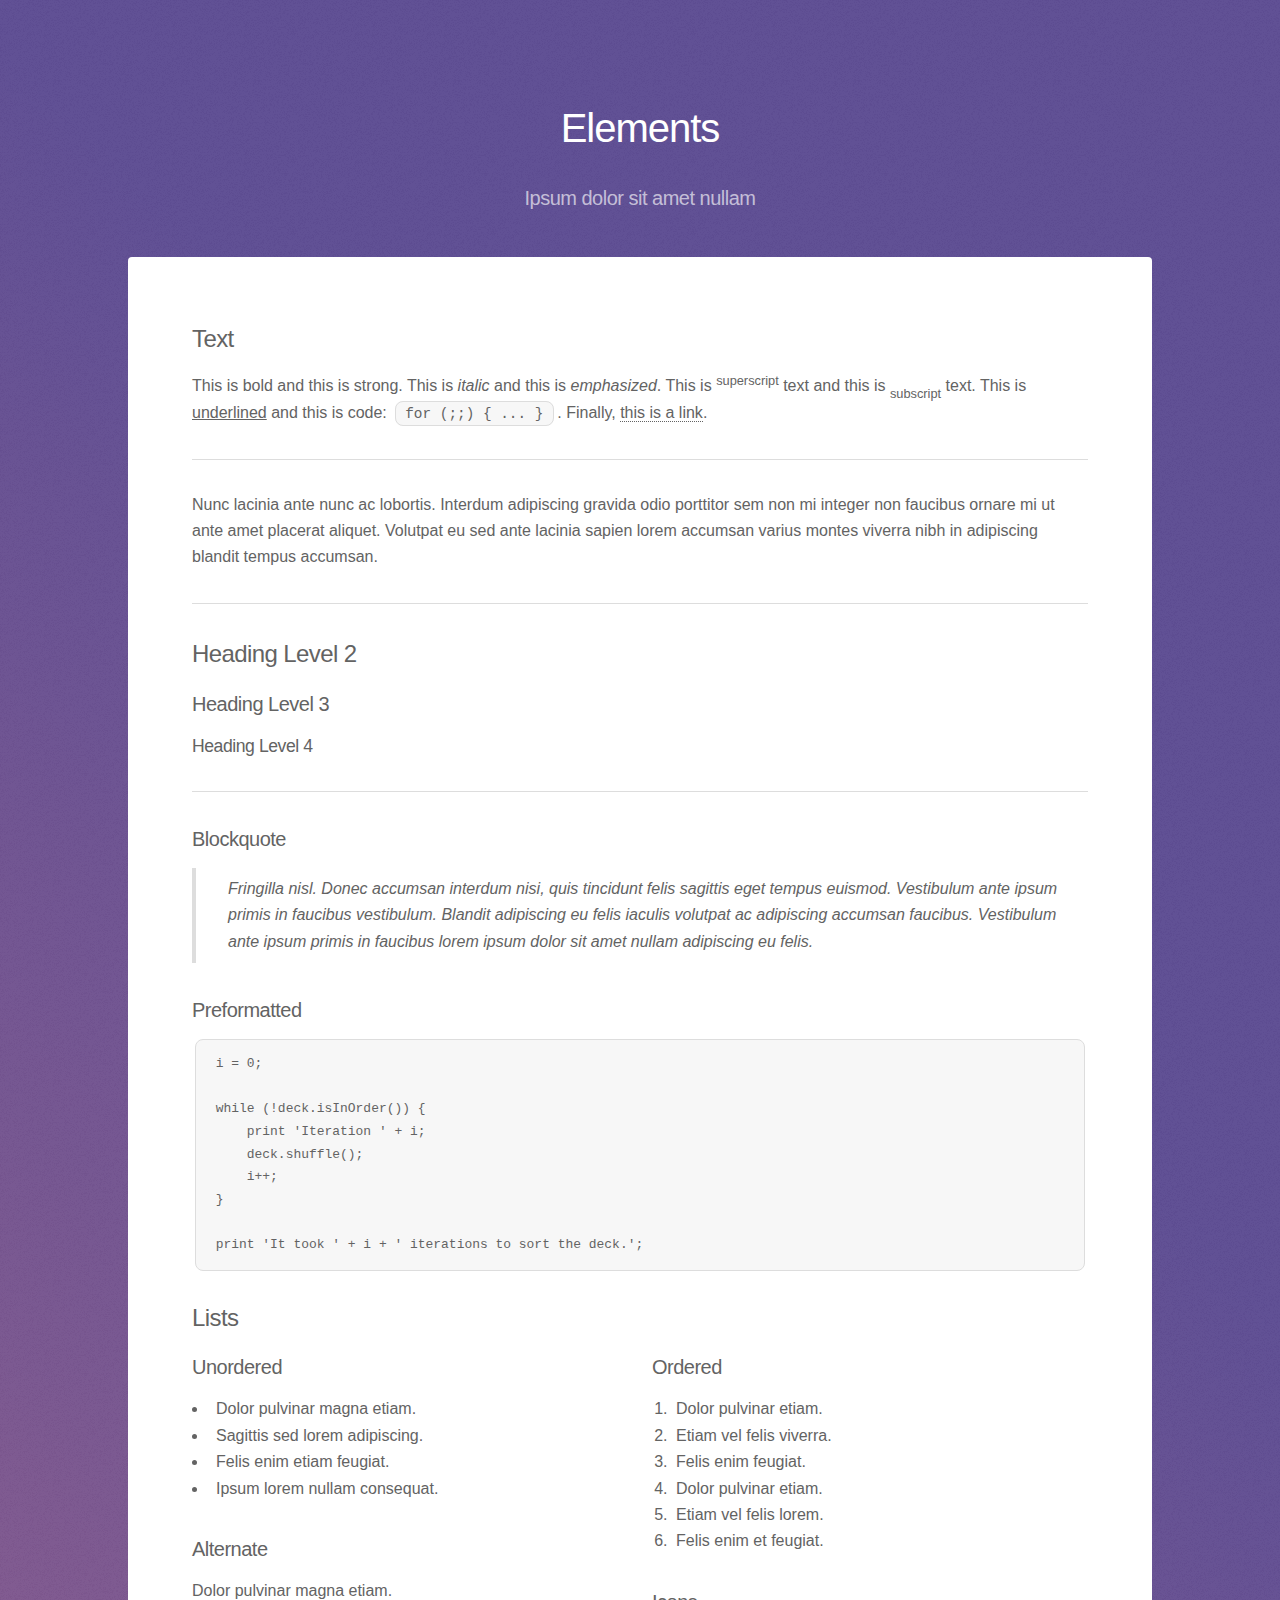
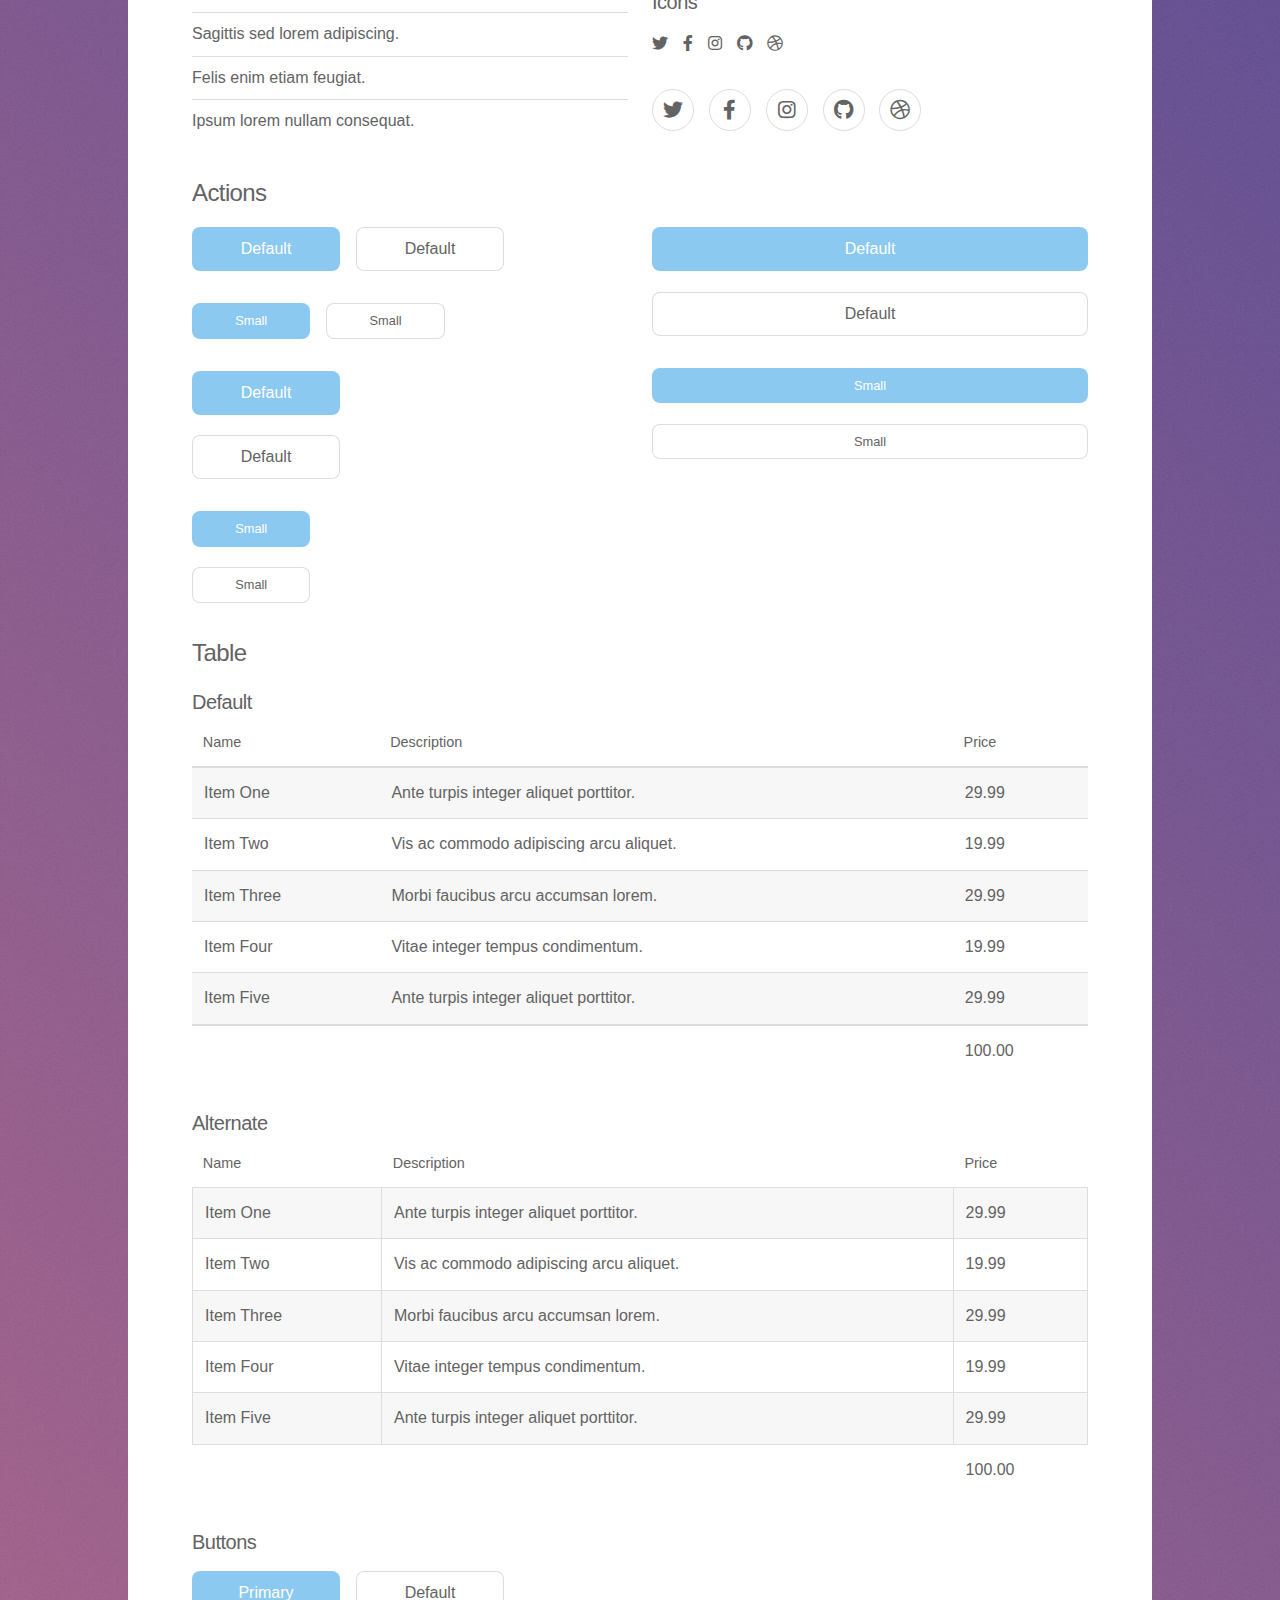
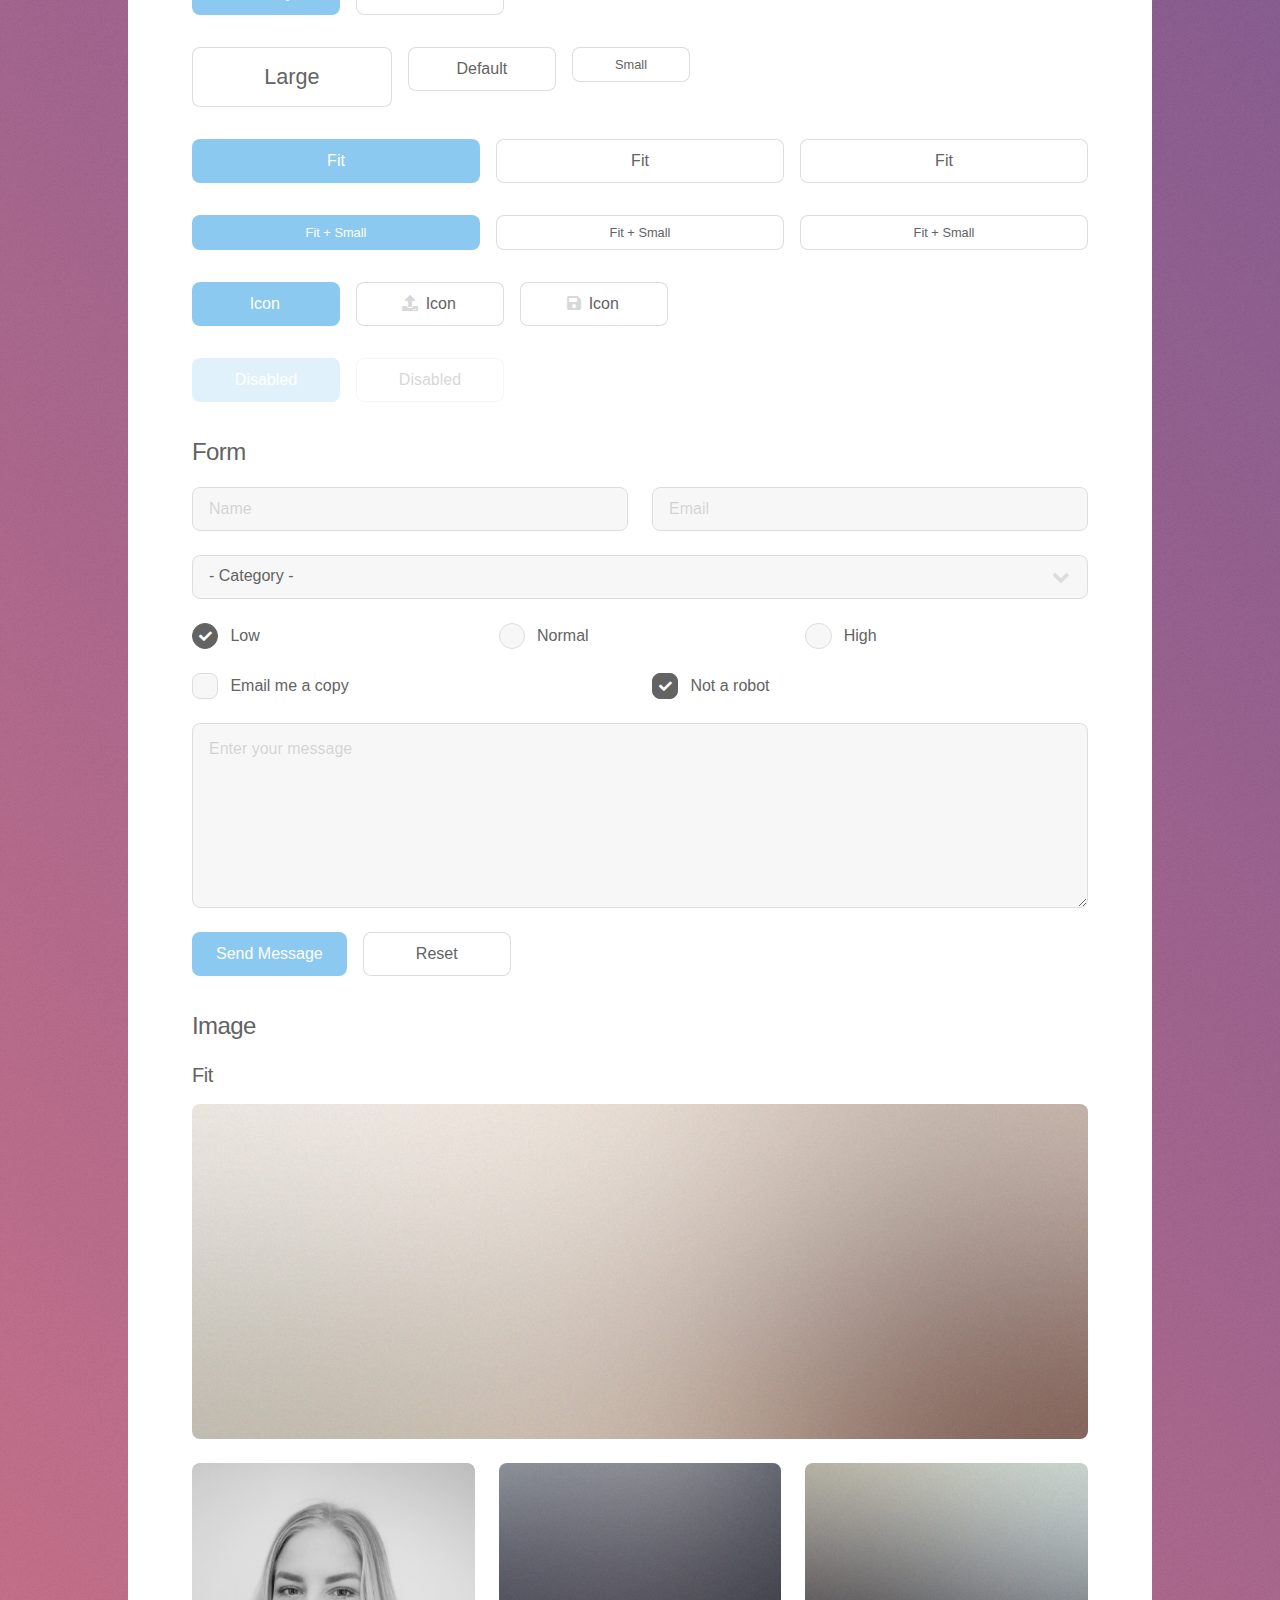
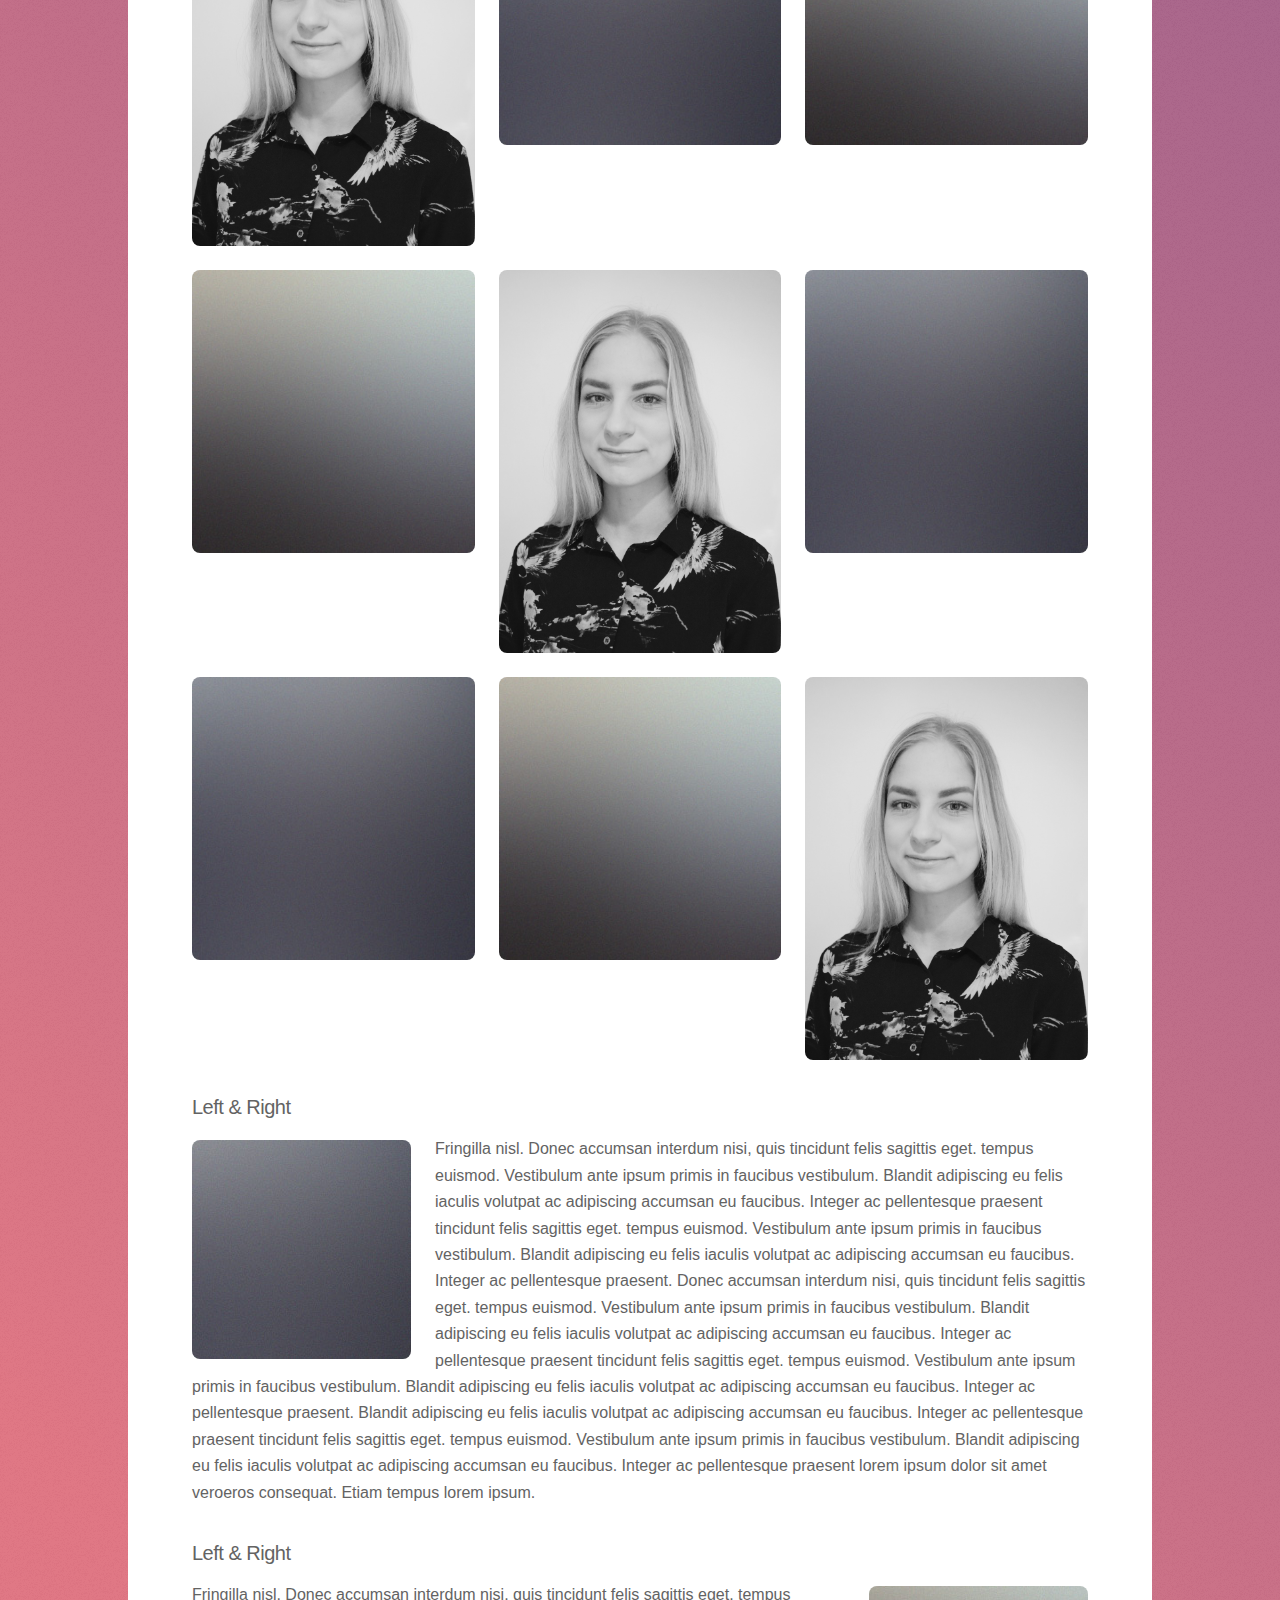
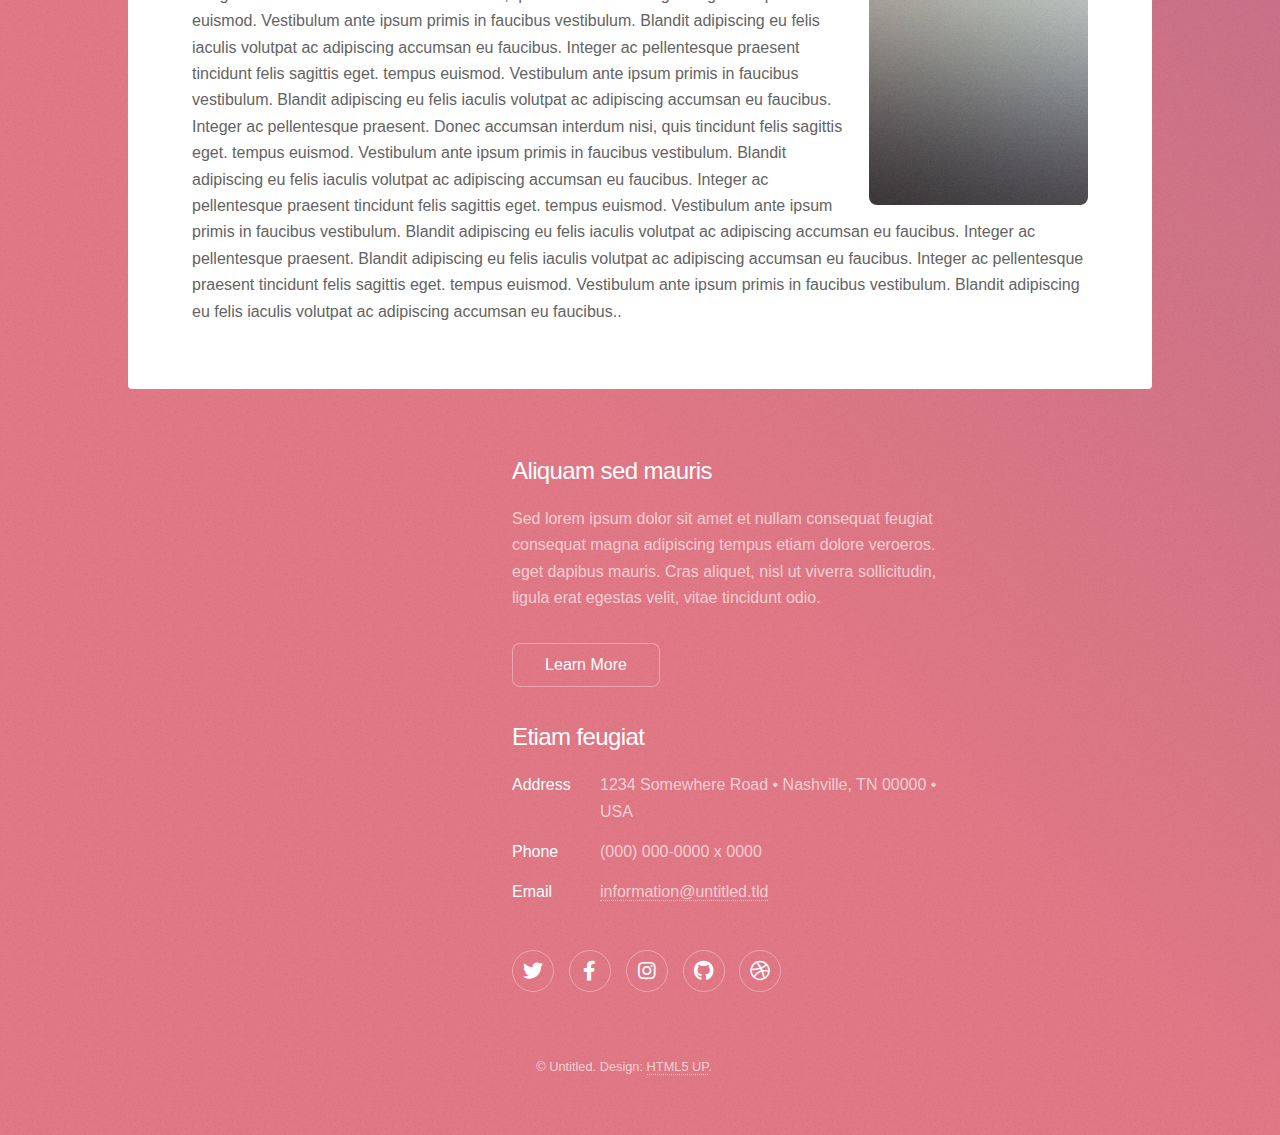
<file: elements.html>
<!DOCTYPE HTML>
<!--
	Stellar by HTML5 UP
	html5up.net | @ajlkn
	Free for personal and commercial use under the CCA 3.0 license (html5up.net/license)
-->
<html>
	<head>
		<title>Elements - Stellar by HTML5 UP</title>
		<meta charset="utf-8" />
		<meta name="viewport" content="width=device-width, initial-scale=1, user-scalable=no" />
		<link rel="stylesheet" href="assets/css/main.css" />
		<noscript><link rel="stylesheet" href="assets/css/noscript.css" /></noscript>
	</head>
	<body class="is-preload">

		<!-- Wrapper -->
			<div id="wrapper">

				<!-- Header -->
					<header id="header">
						<h1>Elements</h1>
						<p>Ipsum dolor sit amet nullam</p>
					</header>

				<!-- Main -->
					<div id="main">

						<!-- Content -->
							<section id="content" class="main">

								<!-- Text -->
									<section>
										<h2>Text</h2>
										<p>This is <b>bold</b> and this is <strong>strong</strong>. This is <i>italic</i> and this is <em>emphasized</em>.
										This is <sup>superscript</sup> text and this is <sub>subscript</sub> text.
										This is <u>underlined</u> and this is code: <code>for (;;) { ... }</code>. Finally, <a href="#">this is a link</a>.</p>
										<hr />
										<p>Nunc lacinia ante nunc ac lobortis. Interdum adipiscing gravida odio porttitor sem non mi integer non faucibus ornare mi ut ante amet placerat aliquet. Volutpat eu sed ante lacinia sapien lorem accumsan varius montes viverra nibh in adipiscing blandit tempus accumsan.</p>
										<hr />
										<h2>Heading Level 2</h2>
										<h3>Heading Level 3</h3>
										<h4>Heading Level 4</h4>
										<hr />
										<h3>Blockquote</h3>
										<blockquote>Fringilla nisl. Donec accumsan interdum nisi, quis tincidunt felis sagittis eget tempus euismod. Vestibulum ante ipsum primis in faucibus vestibulum. Blandit adipiscing eu felis iaculis volutpat ac adipiscing accumsan faucibus. Vestibulum ante ipsum primis in faucibus lorem ipsum dolor sit amet nullam adipiscing eu felis.</blockquote>
										<h3>Preformatted</h3>
										<pre><code>i = 0;

while (!deck.isInOrder()) {
    print 'Iteration ' + i;
    deck.shuffle();
    i++;
}

print 'It took ' + i + ' iterations to sort the deck.';</code></pre>
									</section>

								<!-- Lists -->
									<section>
										<h2>Lists</h2>
										<div class="row">
											<div class="col-6 col-12-medium">
												<h3>Unordered</h3>
												<ul>
													<li>Dolor pulvinar magna etiam.</li>
													<li>Sagittis sed lorem adipiscing.</li>
													<li>Felis enim etiam feugiat.</li>
													<li>Ipsum lorem nullam consequat.</li>
												</ul>
												<h3>Alternate</h3>
												<ul class="alt">
													<li>Dolor pulvinar magna etiam.</li>
													<li>Sagittis sed lorem adipiscing.</li>
													<li>Felis enim etiam feugiat.</li>
													<li>Ipsum lorem nullam consequat.</li>
												</ul>
											</div>
											<div class="col-6 col-12-medium">
												<h3>Ordered</h3>
												<ol>
													<li>Dolor pulvinar etiam.</li>
													<li>Etiam vel felis viverra.</li>
													<li>Felis enim feugiat.</li>
													<li>Dolor pulvinar etiam.</li>
													<li>Etiam vel felis lorem.</li>
													<li>Felis enim et feugiat.</li>
												</ol>
												<h3>Icons</h3>
												<ul class="icons">
													<li><a href="#" class="icon brands fa-twitter"><span class="label">Twitter</span></a></li>
													<li><a href="#" class="icon brands fa-facebook-f"><span class="label">Facebook</span></a></li>
													<li><a href="#" class="icon brands fa-instagram"><span class="label">Instagram</span></a></li>
													<li><a href="#" class="icon brands fa-github"><span class="label">GitHub</span></a></li>
													<li><a href="#" class="icon brands fa-dribbble"><span class="label">Dribbble</span></a></li>
												</ul>
												<ul class="icons">
													<li><a href="#" class="icon brands alt fa-twitter"><span class="label">Twitter</span></a></li>
													<li><a href="#" class="icon brands alt fa-facebook-f"><span class="label">Facebook</span></a></li>
													<li><a href="#" class="icon brands alt fa-instagram"><span class="label">Instagram</span></a></li>
													<li><a href="#" class="icon brands alt fa-github"><span class="label">GitHub</span></a></li>
													<li><a href="#" class="icon brands alt fa-dribbble"><span class="label">Dribbble</span></a></li>
												</ul>
											</div>
										</div>
										<h2>Actions</h2>
										<div class="row">
											<div class="col-6 col-12-medium">
												<ul class="actions">
													<li><a href="#" class="button primary">Default</a></li>
													<li><a href="#" class="button">Default</a></li>
												</ul>
												<ul class="actions small">
													<li><a href="#" class="button primary small">Small</a></li>
													<li><a href="#" class="button small">Small</a></li>
												</ul>
												<ul class="actions stacked">
													<li><a href="#" class="button primary">Default</a></li>
													<li><a href="#" class="button">Default</a></li>
												</ul>
												<ul class="actions stacked">
													<li><a href="#" class="button primary small">Small</a></li>
													<li><a href="#" class="button small">Small</a></li>
												</ul>
											</div>
											<div class="col-6 col-12-medium">
												<ul class="actions stacked">
													<li><a href="#" class="button primary fit">Default</a></li>
													<li><a href="#" class="button fit">Default</a></li>
												</ul>
												<ul class="actions stacked">
													<li><a href="#" class="button primary small fit">Small</a></li>
													<li><a href="#" class="button small fit">Small</a></li>
												</ul>
											</div>
										</div>
									</section>

								<!-- Table -->
									<section>
										<h2>Table</h2>
										<h3>Default</h3>
										<div class="table-wrapper">
											<table>
												<thead>
													<tr>
														<th>Name</th>
														<th>Description</th>
														<th>Price</th>
													</tr>
												</thead>
												<tbody>
													<tr>
														<td>Item One</td>
														<td>Ante turpis integer aliquet porttitor.</td>
														<td>29.99</td>
													</tr>
													<tr>
														<td>Item Two</td>
														<td>Vis ac commodo adipiscing arcu aliquet.</td>
														<td>19.99</td>
													</tr>
													<tr>
														<td>Item Three</td>
														<td> Morbi faucibus arcu accumsan lorem.</td>
														<td>29.99</td>
													</tr>
													<tr>
														<td>Item Four</td>
														<td>Vitae integer tempus condimentum.</td>
														<td>19.99</td>
													</tr>
													<tr>
														<td>Item Five</td>
														<td>Ante turpis integer aliquet porttitor.</td>
														<td>29.99</td>
													</tr>
												</tbody>
												<tfoot>
													<tr>
														<td colspan="2"></td>
														<td>100.00</td>
													</tr>
												</tfoot>
											</table>
										</div>

										<h3>Alternate</h3>
										<div class="table-wrapper">
											<table class="alt">
												<thead>
													<tr>
														<th>Name</th>
														<th>Description</th>
														<th>Price</th>
													</tr>
												</thead>
												<tbody>
													<tr>
														<td>Item One</td>
														<td>Ante turpis integer aliquet porttitor.</td>
														<td>29.99</td>
													</tr>
													<tr>
														<td>Item Two</td>
														<td>Vis ac commodo adipiscing arcu aliquet.</td>
														<td>19.99</td>
													</tr>
													<tr>
														<td>Item Three</td>
														<td> Morbi faucibus arcu accumsan lorem.</td>
														<td>29.99</td>
													</tr>
													<tr>
														<td>Item Four</td>
														<td>Vitae integer tempus condimentum.</td>
														<td>19.99</td>
													</tr>
													<tr>
														<td>Item Five</td>
														<td>Ante turpis integer aliquet porttitor.</td>
														<td>29.99</td>
													</tr>
												</tbody>
												<tfoot>
													<tr>
														<td colspan="2"></td>
														<td>100.00</td>
													</tr>
												</tfoot>
											</table>
										</div>
									</section>

								<!-- Buttons -->
									<section>
										<h3>Buttons</h3>
										<ul class="actions">
											<li><a href="#" class="button primary">Primary</a></li>
											<li><a href="#" class="button">Default</a></li>
										</ul>
										<ul class="actions">
											<li><a href="#" class="button large">Large</a></li>
											<li><a href="#" class="button">Default</a></li>
											<li><a href="#" class="button small">Small</a></li>
										</ul>
										<ul class="actions fit">
											<li><a href="#" class="button primary fit">Fit</a></li>
											<li><a href="#" class="button fit">Fit</a></li>
											<li><a href="#" class="button fit">Fit</a></li>
										</ul>
										<ul class="actions fit small">
											<li><a href="#" class="button primary fit small">Fit + Small</a></li>
											<li><a href="#" class="button fit small">Fit + Small</a></li>
											<li><a href="#" class="button fit small">Fit + Small</a></li>
										</ul>
										<ul class="actions">
											<li><a href="#" class="button primary icon solidfa-download">Icon</a></li>
											<li><a href="#" class="button icon solid fa-upload">Icon</a></li>
											<li><a href="#" class="button icon solid fa-save">Icon</a></li>
										</ul>
										<ul class="actions">
											<li><span class="button primary disabled">Disabled</span></li>
											<li><span class="button disabled">Disabled</span></li>
										</ul>
									</section>

								<!-- Form -->
									<section>
										<h2>Form</h2>
										<form method="post" action="#">
											<div class="row gtr-uniform">
												<div class="col-6 col-12-xsmall">
													<input type="text" name="demo-name" id="demo-name" value="" placeholder="Name" />
												</div>
												<div class="col-6 col-12-xsmall">
													<input type="email" name="demo-email" id="demo-email" value="" placeholder="Email" />
												</div>
												<div class="col-12">
													<select name="demo-category" id="demo-category">
														<option value="">- Category -</option>
														<option value="1">Manufacturing</option>
														<option value="1">Shipping</option>
														<option value="1">Administration</option>
														<option value="1">Human Resources</option>
													</select>
												</div>
												<div class="col-4 col-12-small">
													<input type="radio" id="demo-priority-low" name="demo-priority" checked>
													<label for="demo-priority-low">Low</label>
												</div>
												<div class="col-4 col-12-small">
													<input type="radio" id="demo-priority-normal" name="demo-priority">
													<label for="demo-priority-normal">Normal</label>
												</div>
												<div class="col-4 col-12-small">
													<input type="radio" id="demo-priority-high" name="demo-priority">
													<label for="demo-priority-high">High</label>
												</div>
												<div class="col-6 col-12-small">
													<input type="checkbox" id="demo-copy" name="demo-copy">
													<label for="demo-copy">Email me a copy</label>
												</div>
												<div class="col-6 col-12-small">
													<input type="checkbox" id="demo-human" name="demo-human" checked>
													<label for="demo-human">Not a robot</label>
												</div>
												<div class="col-12">
													<textarea name="demo-message" id="demo-message" placeholder="Enter your message" rows="6"></textarea>
												</div>
												<div class="col-12">
													<ul class="actions">
														<li><input type="submit" value="Send Message" class="primary" /></li>
														<li><input type="reset" value="Reset" /></li>
													</ul>
												</div>
											</div>
										</form>
									</section>

								<!-- Image -->
									<section>
										<h2>Image</h2>
										<h3>Fit</h3>
										<div class="box alt">
											<div class="row gtr-uniform">
												<div class="col-12"><span class="image fit"><img src="images/pic04.jpg" alt="" /></span></div>
												<div class="col-4"><span class="image fit"><img src="images/pic01.jpg" alt="" /></span></div>
												<div class="col-4"><span class="image fit"><img src="images/pic02.jpg" alt="" /></span></div>
												<div class="col-4"><span class="image fit"><img src="images/pic03.jpg" alt="" /></span></div>
												<div class="col-4"><span class="image fit"><img src="images/pic03.jpg" alt="" /></span></div>
												<div class="col-4"><span class="image fit"><img src="images/pic01.jpg" alt="" /></span></div>
												<div class="col-4"><span class="image fit"><img src="images/pic02.jpg" alt="" /></span></div>
												<div class="col-4"><span class="image fit"><img src="images/pic02.jpg" alt="" /></span></div>
												<div class="col-4"><span class="image fit"><img src="images/pic03.jpg" alt="" /></span></div>
												<div class="col-4"><span class="image fit"><img src="images/pic01.jpg" alt="" /></span></div>
											</div>
										</div>
										<h3>Left &amp; Right</h3>
										<p><span class="image left"><img src="images/pic05.jpg" alt="" /></span>Fringilla nisl. Donec accumsan interdum nisi, quis tincidunt felis sagittis eget. tempus euismod. Vestibulum ante ipsum primis in faucibus vestibulum. Blandit adipiscing eu felis iaculis volutpat ac adipiscing accumsan eu faucibus. Integer ac pellentesque praesent tincidunt felis sagittis eget. tempus euismod. Vestibulum ante ipsum primis in faucibus vestibulum. Blandit adipiscing eu felis iaculis volutpat ac adipiscing accumsan eu faucibus. Integer ac pellentesque praesent. Donec accumsan interdum nisi, quis tincidunt felis sagittis eget. tempus euismod. Vestibulum ante ipsum primis in faucibus vestibulum. Blandit adipiscing eu felis iaculis volutpat ac adipiscing accumsan eu faucibus. Integer ac pellentesque praesent tincidunt felis sagittis eget. tempus euismod. Vestibulum ante ipsum primis in faucibus vestibulum. Blandit adipiscing eu felis iaculis volutpat ac adipiscing accumsan eu faucibus. Integer ac pellentesque praesent. Blandit adipiscing eu felis iaculis volutpat ac adipiscing accumsan eu faucibus. Integer ac pellentesque praesent tincidunt felis sagittis eget. tempus euismod. Vestibulum ante ipsum primis in faucibus vestibulum. Blandit adipiscing eu felis iaculis volutpat ac adipiscing accumsan eu faucibus. Integer ac pellentesque praesent lorem ipsum dolor sit amet veroeros consequat. Etiam tempus lorem ipsum.</p>
										<h3>Left &amp; Right</h3>
										<p><span class="image right"><img src="images/pic06.jpg" alt="" /></span>Fringilla nisl. Donec accumsan interdum nisi, quis tincidunt felis sagittis eget. tempus euismod. Vestibulum ante ipsum primis in faucibus vestibulum. Blandit adipiscing eu felis iaculis volutpat ac adipiscing accumsan eu faucibus. Integer ac pellentesque praesent tincidunt felis sagittis eget. tempus euismod. Vestibulum ante ipsum primis in faucibus vestibulum. Blandit adipiscing eu felis iaculis volutpat ac adipiscing accumsan eu faucibus. Integer ac pellentesque praesent. Donec accumsan interdum nisi, quis tincidunt felis sagittis eget. tempus euismod. Vestibulum ante ipsum primis in faucibus vestibulum. Blandit adipiscing eu felis iaculis volutpat ac adipiscing accumsan eu faucibus. Integer ac pellentesque praesent tincidunt felis sagittis eget. tempus euismod. Vestibulum ante ipsum primis in faucibus vestibulum. Blandit adipiscing eu felis iaculis volutpat ac adipiscing accumsan eu faucibus. Integer ac pellentesque praesent. Blandit adipiscing eu felis iaculis volutpat ac adipiscing accumsan eu faucibus. Integer ac pellentesque praesent tincidunt felis sagittis eget. tempus euismod. Vestibulum ante ipsum primis in faucibus vestibulum. Blandit adipiscing eu felis iaculis volutpat ac adipiscing accumsan eu faucibus..</p>
									</section>

							</section>

					</div>

				<!-- Footer -->
					<footer id="footer">
						<section>
							<h2>Aliquam sed mauris</h2>
							<p>Sed lorem ipsum dolor sit amet et nullam consequat feugiat consequat magna adipiscing tempus etiam dolore veroeros. eget dapibus mauris. Cras aliquet, nisl ut viverra sollicitudin, ligula erat egestas velit, vitae tincidunt odio.</p>
							<ul class="actions">
								<li><a href="#" class="button">Learn More</a></li>
							</ul>
						</section>
						<section>
							<h2>Etiam feugiat</h2>
							<dl class="alt">
								<dt>Address</dt>
								<dd>1234 Somewhere Road &bull; Nashville, TN 00000 &bull; USA</dd>
								<dt>Phone</dt>
								<dd>(000) 000-0000 x 0000</dd>
								<dt>Email</dt>
								<dd><a href="#">information@untitled.tld</a></dd>
							</dl>
							<ul class="icons">
								<li><a href="#" class="icon brands fa-twitter alt"><span class="label">Twitter</span></a></li>
								<li><a href="#" class="icon brands fa-facebook-f alt"><span class="label">Facebook</span></a></li>
								<li><a href="#" class="icon brands fa-instagram alt"><span class="label">Instagram</span></a></li>
								<li><a href="#" class="icon brands fa-github alt"><span class="label">GitHub</span></a></li>
								<li><a href="#" class="icon brands fa-dribbble alt"><span class="label">Dribbble</span></a></li>
							</ul>
						</section>
						<p class="copyright">&copy; Untitled. Design: <a href="https://html5up.net">HTML5 UP</a>.</p>
					</footer>

			</div>

		<!-- Scripts -->
			<script src="assets/js/jquery.min.js"></script>
			<script src="assets/js/jquery.scrollex.min.js"></script>
			<script src="assets/js/jquery.scrolly.min.js"></script>
			<script src="assets/js/browser.min.js"></script>
			<script src="assets/js/breakpoints.min.js"></script>
			<script src="assets/js/util.js"></script>
			<script src="assets/js/main.js"></script>

	</body>
</html>
</file>
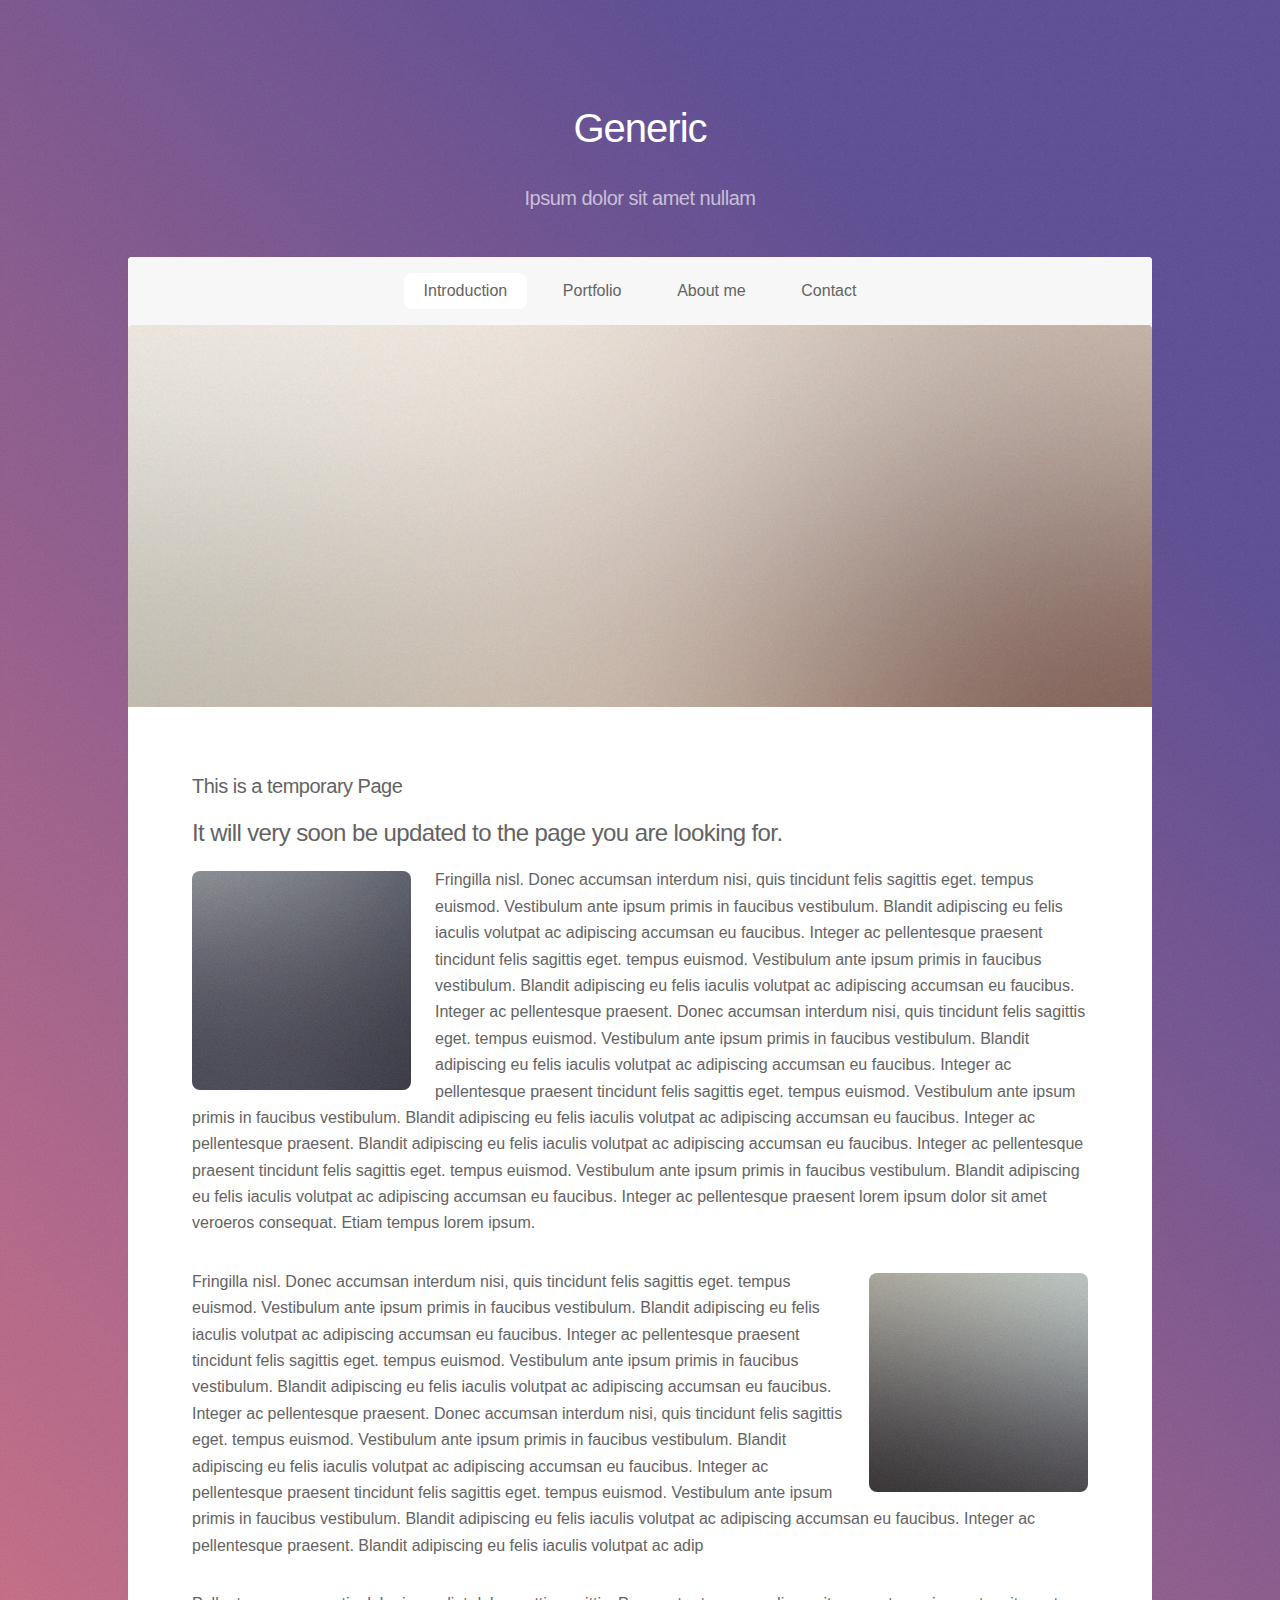
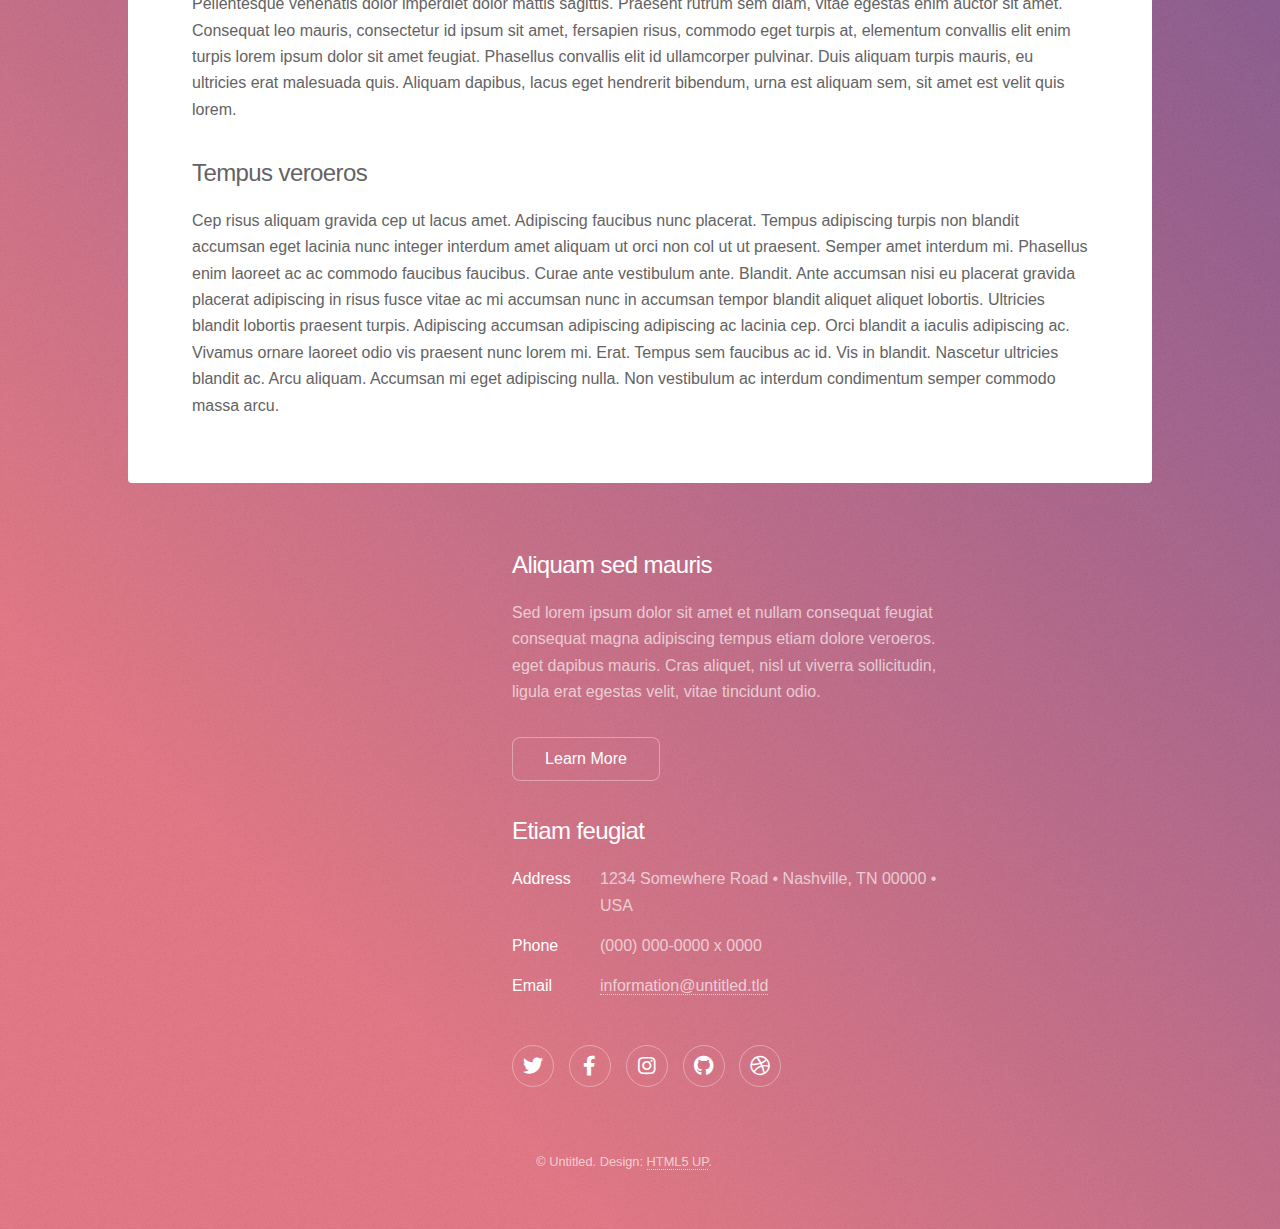
<file: generic.html>
<!DOCTYPE HTML>
<!--
	Stellar by HTML5 UP
	html5up.net | @ajlkn
	Free for personal and commercial use under the CCA 3.0 license (html5up.net/license)
-->
<html>
	<head>
		<title>Generic - Stellar by HTML5 UP</title>
		<meta charset="utf-8" />
		<meta name="viewport" content="width=device-width, initial-scale=1, user-scalable=no" />
		<link rel="stylesheet" href="assets/css/main.css" />
		<noscript><link rel="stylesheet" href="assets/css/noscript.css" /></noscript>
	</head>
	<body class="is-preload">

		<!-- Wrapper -->
			<div id="wrapper">

				<!-- Header -->
					<header id="header">
						<h1>Generic</h1>
						<p>Ipsum dolor sit amet nullam</p>
					</header>

					<!-- Nav -->
						<nav id="nav">
							<ul>
								<li><a href="#intro" class="active">Introduction</a></li>
								<li><a href="#first">Portfolio</a></li>
								<li><a href="#second">About me</a></li>
								<li><a href="#cta">Contact</a></li>
							</ul>
						</nav>

				<!-- Main -->
					<div id="main">

						<!-- Content -->
							<section id="content" class="main">
								<span class="image main"><img src="images/pic04.jpg" alt="" /></span>
								<h3>This is a temporary Page</h3>
								<h2>It will very soon be updated to the page you are looking for.</h2>
								<p><span class="image left"><img src="images/pic05.jpg" alt="" /></span>Fringilla nisl. Donec accumsan interdum nisi, quis tincidunt felis sagittis eget. tempus euismod. Vestibulum ante ipsum primis in faucibus vestibulum. Blandit adipiscing eu felis iaculis volutpat ac adipiscing accumsan eu faucibus. Integer ac pellentesque praesent tincidunt felis sagittis eget. tempus euismod. Vestibulum ante ipsum primis in faucibus vestibulum. Blandit adipiscing eu felis iaculis volutpat ac adipiscing accumsan eu faucibus. Integer ac pellentesque praesent. Donec accumsan interdum nisi, quis tincidunt felis sagittis eget. tempus euismod. Vestibulum ante ipsum primis in faucibus vestibulum. Blandit adipiscing eu felis iaculis volutpat ac adipiscing accumsan eu faucibus. Integer ac pellentesque praesent tincidunt felis sagittis eget. tempus euismod. Vestibulum ante ipsum primis in faucibus vestibulum. Blandit adipiscing eu felis iaculis volutpat ac adipiscing accumsan eu faucibus. Integer ac pellentesque praesent. Blandit adipiscing eu felis iaculis volutpat ac adipiscing accumsan eu faucibus. Integer ac pellentesque praesent tincidunt felis sagittis eget. tempus euismod. Vestibulum ante ipsum primis in faucibus vestibulum. Blandit adipiscing eu felis iaculis volutpat ac adipiscing accumsan eu faucibus. Integer ac pellentesque praesent lorem ipsum dolor sit amet veroeros consequat. Etiam tempus lorem ipsum.</p>
								<p><span class="image right"><img src="images/pic06.jpg" alt="" /></span>Fringilla nisl. Donec accumsan interdum nisi, quis tincidunt felis sagittis eget. tempus euismod. Vestibulum ante ipsum primis in faucibus vestibulum. Blandit adipiscing eu felis iaculis volutpat ac adipiscing accumsan eu faucibus. Integer ac pellentesque praesent tincidunt felis sagittis eget. tempus euismod. Vestibulum ante ipsum primis in faucibus vestibulum. Blandit adipiscing eu felis iaculis volutpat ac adipiscing accumsan eu faucibus. Integer ac pellentesque praesent. Donec accumsan interdum nisi, quis tincidunt felis sagittis eget. tempus euismod. Vestibulum ante ipsum primis in faucibus vestibulum. Blandit adipiscing eu felis iaculis volutpat ac adipiscing accumsan eu faucibus. Integer ac pellentesque praesent tincidunt felis sagittis eget. tempus euismod. Vestibulum ante ipsum primis in faucibus vestibulum. Blandit adipiscing eu felis iaculis volutpat ac adipiscing accumsan eu faucibus. Integer ac pellentesque praesent. Blandit adipiscing eu felis iaculis volutpat ac adip
								<p>Pellentesque venenatis dolor imperdiet dolor mattis sagittis. Praesent rutrum sem diam, vitae egestas enim auctor sit amet. Consequat leo mauris, consectetur id ipsum sit amet, fersapien risus, commodo eget turpis at, elementum convallis elit enim turpis lorem ipsum dolor sit amet feugiat. Phasellus convallis elit id ullamcorper pulvinar. Duis aliquam turpis mauris, eu ultricies erat malesuada quis. Aliquam dapibus, lacus eget hendrerit bibendum, urna est aliquam sem, sit amet est velit quis lorem.</p>
								<h2>Tempus veroeros</h2>
								<p>Cep risus aliquam gravida cep ut lacus amet. Adipiscing faucibus nunc placerat. Tempus adipiscing turpis non blandit accumsan eget lacinia nunc integer interdum amet aliquam ut orci non col ut ut praesent. Semper amet interdum mi. Phasellus enim laoreet ac ac commodo faucibus faucibus. Curae ante vestibulum ante. Blandit. Ante accumsan nisi eu placerat gravida placerat adipiscing in risus fusce vitae ac mi accumsan nunc in accumsan tempor blandit aliquet aliquet lobortis. Ultricies blandit lobortis praesent turpis. Adipiscing accumsan adipiscing adipiscing ac lacinia cep. Orci blandit a iaculis adipiscing ac. Vivamus ornare laoreet odio vis praesent nunc lorem mi. Erat. Tempus sem faucibus ac id. Vis in blandit. Nascetur ultricies blandit ac. Arcu aliquam. Accumsan mi eget adipiscing nulla. Non vestibulum ac interdum condimentum semper commodo massa arcu.</p>
							</section>

					</div>

				<!-- Footer -->
					<footer id="footer">
						<section>
							<h2>Aliquam sed mauris</h2>
							<p>Sed lorem ipsum dolor sit amet et nullam consequat feugiat consequat magna adipiscing tempus etiam dolore veroeros. eget dapibus mauris. Cras aliquet, nisl ut viverra sollicitudin, ligula erat egestas velit, vitae tincidunt odio.</p>
							<ul class="actions">
								<li><a href="#" class="button">Learn More</a></li>
							</ul>
						</section>
						<section>
							<h2>Etiam feugiat</h2>
							<dl class="alt">
								<dt>Address</dt>
								<dd>1234 Somewhere Road &bull; Nashville, TN 00000 &bull; USA</dd>
								<dt>Phone</dt>
								<dd>(000) 000-0000 x 0000</dd>
								<dt>Email</dt>
								<dd><a href="#">information@untitled.tld</a></dd>
							</dl>
							<ul class="icons">
								<li><a href="#" class="icon brands fa-twitter alt"><span class="label">Twitter</span></a></li>
								<li><a href="#" class="icon brands fa-facebook-f alt"><span class="label">Facebook</span></a></li>
								<li><a href="#" class="icon brands fa-instagram alt"><span class="label">Instagram</span></a></li>
								<li><a href="#" class="icon brands fa-github alt"><span class="label">GitHub</span></a></li>
								<li><a href="#" class="icon brands fa-dribbble alt"><span class="label">Dribbble</span></a></li>
							</ul>
						</section>
						<p class="copyright">&copy; Untitled. Design: <a href="https://html5up.net">HTML5 UP</a>.</p>
					</footer>

			</div>

		<!-- Scripts -->
			<script src="assets/js/jquery.min.js"></script>
			<script src="assets/js/jquery.scrollex.min.js"></script>
			<script src="assets/js/jquery.scrolly.min.js"></script>
			<script src="assets/js/browser.min.js"></script>
			<script src="assets/js/breakpoints.min.js"></script>
			<script src="assets/js/util.js"></script>
			<script src="assets/js/main.js"></script>

	</body>
</html>
</file>
<file: assets/css/noscript.css>
/*
	Stellar by HTML5 UP
	html5up.net | @ajlkn
	Free for personal and commercial use under the CCA 3.0 license (html5up.net/license)
*/

/* Header */

	body.is-preload #header.alt > * {
		opacity: 0.5;
	}

	body.is-preload #header.alt .logo {
		-moz-transform: none;
		-webkit-transform: none;
		-ms-transform: none;
		transform: none;
	}
</file>
<file: assets/css/main.css>
@import url(fontawesome-all.min.css);
@import 'https://fonts.googleapis.com/css?family=Source+Sans+Pro:300,400';

/*
	Stellar by HTML5 UP
	html5up.net | @ajlkn
	Free for personal and commercial use under the CCA 3.0 license (html5up.net/license)
*/

html, body, div, span, applet, object,
iframe, h1, h2, h3, h4, h5, h6, p, blockquote,
pre, a, abbr, acronym, address, big, cite,
code, del, dfn, em, img, ins, kbd, q, s, samp,
small, strike, strong, sub, sup, tt, var, b,
u, i, center, dl, dt, dd, ol, ul, li, fieldset,
form, label, legend, table, caption, tbody,
tfoot, thead, tr, th, td, article, aside,
canvas, details, embed, figure, figcaption,
footer, header, hgroup, menu, nav, output, ruby,
section, summary, time, mark, audio, video {
	margin: 0;
	padding: 0;
	border: 0;
	font-size: 100%;
	font: inherit;
	vertical-align: baseline;}

article, aside, details, figcaption, figure,
footer, header, hgroup, menu, nav, section {
	display: block;}

body {
	line-height: 1;
}

ol, ul {
	list-style: none;
}

blockquote, q {
	quotes: none;
}

	blockquote:before, blockquote:after, q:before, q:after {
		content: '';
		content: none;
	}

table {
	border-collapse: collapse;
	border-spacing: 0;
}

body {
	-webkit-text-size-adjust: none;
}

mark {
	background-color: transparent;
	color: inherit;
}

input::-moz-focus-inner {
	border: 0;
	padding: 0;
}

input, select, textarea {
	-moz-appearance: none;
	-webkit-appearance: none;
	-ms-appearance: none;
	appearance: none;
}

/* Basic */

	@-ms-viewport {
		width: device-width;
	}

	body {
		-ms-overflow-style: scrollbar;
	}

	@media screen and (max-width: 480px) {

		html, body {
			min-width: 320px;
		}

	}

	html {
		box-sizing: border-box;
	}

	*, *:before, *:after {
		box-sizing: inherit;
	}

	body {
		background-color: #935d8c;
		background-image: url("images/overlay.png"), -moz-linear-gradient(45deg, #e37682 15%, #5f4d93 85%);
		background-image: url("images/overlay.png"), -webkit-linear-gradient(45deg, #e37682 15%, #5f4d93 85%);
		background-image: url("images/overlay.png"), -ms-linear-gradient(45deg, #e37682 15%, #5f4d93 85%);
		background-image: url("images/overlay.png"), linear-gradient(45deg, #e37682 15%, #5f4d93 85%);
	}

		body.is-preload *, body.is-preload *:before, body.is-preload *:after {
			-moz-animation: none !important;
			-webkit-animation: none !important;
			-ms-animation: none !important;
			animation: none !important;
			-moz-transition: none !important;
			-webkit-transition: none !important;
			-ms-transition: none !important;
			transition: none !important;
		}

/* Type */

	body {
		margin-top: 100px
		background-color: #935d8c;
		color: rgba(255, 255, 255, 0.65);
	}

	body, input, select, textarea {
		font-family: "Optima", Helvetica, sans-serif; //Optima Open Sans
		font-size: 17pt;
		font-weight: 300;
		line-height: 1.65;
	}

		@media screen and (max-width: 1680px) {

			body, input, select, textarea {
				font-size: 14pt;
			}

		}

		@media screen and (max-width: 1280px) {

			body, input, select, textarea {
				font-size: 12pt;
			}

		}

		@media screen and (max-width: 360px) {

			body, input, select, textarea {
				font-size: 11pt;
			}

		}

	a {
		-moz-transition: color 0.2s ease, border-bottom 0.2s ease;
		-webkit-transition: color 0.2s ease, border-bottom 0.2s ease;
		-ms-transition: color 0.2s ease, border-bottom 0.2s ease;
		transition: color 0.2s ease, border-bottom 0.2s ease;
		text-decoration: none;
		border-bottom: dotted 1px;
		color: inherit;
	}

		a:hover {
			border-bottom-color: transparent;
		}

	strong, b {
		font-weight: 400;
		font-style: bold;
	}

	em, i {
		font-style: italic;
	}

	p {
		margin: 0 0 2em 0;
	}

		p.content {
			-moz-columns: 20em 2;
			-webkit-columns: 20em 2;
			-ms-columns: 20em 2;
			columns: 20em 2;
			-moz-column-gap: 2em;
			-webkit-column-gap: 2em;
			-ms-column-gap: 2em;
			column-gap: 2em;
			text-align: justify;
		}

	h1, h2, h3, h4, h5, h6 {
		font-weight: 300;
		line-height: 1.5;
		margin: 0 0 0.7em 0;
		letter-spacing: -0.025em;
	}

		h1 a, h2 a, h3 a, h4 a, h5 a, h6 a {
			color: inherit;
			text-decoration: none;
		}

	h1 {
		font-size: 2.5em;
		line-height: 1.2;
	}

	h2 {
		font-size: 1.5em;
	}

	h3 {
		font-size: 1.25em;
	}

	h4 {
		font-size: 1.1em;
	}

	h5 {
		font-size: 0.9em;
	}

	h6 {
		font-size: 0.7em;
	}

	@media screen and (max-width: 736px) {

		h1 {
			font-size: 2em;
		}

	}

	sub {
		font-size: 0.8em;
		position: relative;
		top: 0.5em;
	}

	sup {
		font-size: 0.8em;
		position: relative;
		top: -0.5em;
	}

	blockquote {
		border-left: solid 4px;
		font-style: italic;
		margin: 0 0 2em 0;
		padding: 0.5em 0 0.5em 2em;
	}

	code {
		border-radius: 8px;
		border: solid 1px;
		font-family: "Courier New", monospace;
		font-size: 0.9em;
		margin: 0 0.25em;
		padding: 0.25em 0.65em;
	}

	pre {
		-webkit-overflow-scrolling: touch;
		font-family: "Courier New", monospace;
		font-size: 0.9em;
		margin: 0 0 2em 0;
	}

		pre code {
			display: block;
			line-height: 1.75;
			padding: 1em 1.5em;
			overflow-x: auto;
		}

	hr {
		border: 0;
		border-bottom: solid 1px;
		margin: 2em 0;
	}

		hr.major {
			margin: 3em 0;
		}

	.align-left {
		text-align: left;
	}

	.align-center {
		text-align: center;
	}

	.align-right {
		text-align: right;
	}

	input, select, textarea {
		color: #ffffff;
	}

	a:hover {
		color: #ffffff;
	}

	strong, b {
		color: #ffffff;
	}

	h1, h2, h3, h4, h5, h6 {
		color: #ffffff;
	}

	blockquote {
		border-left-color: rgba(255, 255, 255, 0.35);
	}

	code {
		background: rgba(255, 255, 255, 0.075);
		border-color: rgba(255, 255, 255, 0.35);
	}

	hr {
		border-bottom-color: rgba(255, 255, 255, 0.35);
	}

/* Row */

	.row {
		display: flex;
		flex-wrap: wrap;
		box-sizing: border-box;
		align-items: stretch;
	}

		.row > * {
			box-sizing: border-box;
		}

		.row.gtr-uniform > * > :last-child {
			margin-bottom: 0;
		}

		.row.aln-left {
			justify-content: flex-start;
		}

		.row.aln-center {
			justify-content: center;
		}

		.row.aln-right {
			justify-content: flex-end;
		}

		.row.aln-top {
			align-items: flex-start;
		}

		.row.aln-middle {
			align-items: center;
		}

		.row.aln-bottom {
			align-items: flex-end;
		}

		.row > .imp {
			order: -1;
		}

		.row > .col-1 {
			width: 8.33333%;
		}

		.row > .off-1 {
			margin-left: 8.33333%;
		}

		.row > .col-2 {
			width: 16.66667%;
		}

		.row > .off-2 {
			margin-left: 16.66667%;
		}

		.row > .col-3 {
			width: 25%;
		}

		.row > .off-3 {
			margin-left: 25%;
		}

		.row > .col-4 {
			width: 33.33333%;
		}

		.row > .off-4 {
			margin-left: 33.33333%;
		}

		.row > .col-5 {
			width: 41.66667%;
		}

		.row > .off-5 {
			margin-left: 41.66667%;
		}

		.row > .col-6 {
			width: 50%;
		}

		.row > .off-6 {
			margin-left: 50%;
		}

		.row > .col-7 {
			width: 58.33333%;
		}

		.row > .off-7 {
			margin-left: 58.33333%;
		}

		.row > .col-8 {
			width: 66.66667%;
		}

		.row > .off-8 {
			margin-left: 66.66667%;
		}

		.row > .col-9 {
			width: 75%;
		}

		.row > .off-9 {
			margin-left: 75%;
		}

		.row > .col-10 {
			width: 83.33333%;
		}

		.row > .off-10 {
			margin-left: 83.33333%;
		}

		.row > .col-11 {
			width: 91.66667%;
		}

		.row > .off-11 {
			margin-left: 91.66667%;
		}

		.row > .col-12 {
			width: 100%;
		}

		.row > .off-12 {
			margin-left: 100%;
		}

		.row.gtr-0 {
			margin-top: 0;
			margin-left: 0em;
		}

			.row.gtr-0 > * {
				padding: 0 0 0 0em;
			}

			.row.gtr-0.gtr-uniform {
				margin-top: 0em;
			}

				.row.gtr-0.gtr-uniform > * {
					padding-top: 0em;
				}

		.row.gtr-25 {
			margin-top: 0;
			margin-left: -0.375em;
		}

			.row.gtr-25 > * {
				padding: 0 0 0 0.375em;
			}

			.row.gtr-25.gtr-uniform {
				margin-top: -0.375em;
			}

				.row.gtr-25.gtr-uniform > * {
					padding-top: 0.375em;
				}

		.row.gtr-50 {
			margin-top: 0;
			margin-left: -0.75em;
		}

			.row.gtr-50 > * {
				padding: 0 0 0 0.75em;
			}

			.row.gtr-50.gtr-uniform {
				margin-top: -0.75em;
			}

				.row.gtr-50.gtr-uniform > * {
					padding-top: 0.75em;
				}

		.row {
			margin-top: 0;
			margin-left: -1.5em;
		}

			.row > * {
				padding: 0 0 0 1.5em;
			}

			.row.gtr-uniform {
				margin-top: -1.5em;
			}

				.row.gtr-uniform > * {
					padding-top: 1.5em;
				}

		.row.gtr-150 {
			margin-top: 0;
			margin-left: -2.25em;
		}

			.row.gtr-150 > * {
				padding: 0 0 0 2.25em;
			}

			.row.gtr-150.gtr-uniform {
				margin-top: -2.25em;
			}

				.row.gtr-150.gtr-uniform > * {
					padding-top: 2.25em;
				}

		.row.gtr-200 {
			margin-top: 0;
			margin-left: -3em;
		}

			.row.gtr-200 > * {
				padding: 0 0 0 3em;
			}

			.row.gtr-200.gtr-uniform {
				margin-top: -3em;
			}

				.row.gtr-200.gtr-uniform > * {
					padding-top: 3em;
				}

		@media screen and (max-width: 1680px) {

			.row {
				display: flex;
				flex-wrap: wrap;
				box-sizing: border-box;
				align-items: stretch;
			}

				.row > * {
					box-sizing: border-box;
				}

				.row.gtr-uniform > * > :last-child {
					margin-bottom: 0;
				}

				.row.aln-left {
					justify-content: flex-start;
				}

				.row.aln-center {
					justify-content: center;
				}

				.row.aln-right {
					justify-content: flex-end;
				}

				.row.aln-top {
					align-items: flex-start;
				}

				.row.aln-middle {
					align-items: center;
				}

				.row.aln-bottom {
					align-items: flex-end;
				}

				.row > .imp-xlarge {
					order: -1;
				}

				.row > .col-1-xlarge {
					width: 8.33333%;
				}

				.row > .off-1-xlarge {
					margin-left: 8.33333%;
				}

				.row > .col-2-xlarge {
					width: 16.66667%;
				}

				.row > .off-2-xlarge {
					margin-left: 16.66667%;
				}

				.row > .col-3-xlarge {
					width: 25%;
				}

				.row > .off-3-xlarge {
					margin-left: 25%;
				}

				.row > .col-4-xlarge {
					width: 33.33333%;
				}

				.row > .off-4-xlarge {
					margin-left: 33.33333%;
				}

				.row > .col-5-xlarge {
					width: 41.66667%;
				}

				.row > .off-5-xlarge {
					margin-left: 41.66667%;
				}

				.row > .col-6-xlarge {
					width: 50%;
				}

				.row > .off-6-xlarge {
					margin-left: 50%;
				}

				.row > .col-7-xlarge {
					width: 58.33333%;
				}

				.row > .off-7-xlarge {
					margin-left: 58.33333%;
				}

				.row > .col-8-xlarge {
					width: 66.66667%;
				}

				.row > .off-8-xlarge {
					margin-left: 66.66667%;
				}

				.row > .col-9-xlarge {
					width: 75%;
				}

				.row > .off-9-xlarge {
					margin-left: 75%;
				}

				.row > .col-10-xlarge {
					width: 83.33333%;
				}

				.row > .off-10-xlarge {
					margin-left: 83.33333%;
				}

				.row > .col-11-xlarge {
					width: 91.66667%;
				}

				.row > .off-11-xlarge {
					margin-left: 91.66667%;
				}

				.row > .col-12-xlarge {
					width: 100%;
				}

				.row > .off-12-xlarge {
					margin-left: 100%;
				}

				.row.gtr-0 {
					margin-top: 0;
					margin-left: 0em;
				}

					.row.gtr-0 > * {
						padding: 0 0 0 0em;
					}

					.row.gtr-0.gtr-uniform {
						margin-top: 0em;
					}

						.row.gtr-0.gtr-uniform > * {
							padding-top: 0em;
						}

				.row.gtr-25 {
					margin-top: 0;
					margin-left: -0.375em;
				}

					.row.gtr-25 > * {
						padding: 0 0 0 0.375em;
					}

					.row.gtr-25.gtr-uniform {
						margin-top: -0.375em;
					}

						.row.gtr-25.gtr-uniform > * {
							padding-top: 0.375em;
						}

				.row.gtr-50 {
					margin-top: 0;
					margin-left: -0.75em;
				}

					.row.gtr-50 > * {
						padding: 0 0 0 0.75em;
					}

					.row.gtr-50.gtr-uniform {
						margin-top: -0.75em;
					}

						.row.gtr-50.gtr-uniform > * {
							padding-top: 0.75em;
						}

				.row {
					margin-top: 0;
					margin-left: -1.5em;
				}

					.row > * {
						padding: 0 0 0 1.5em;
					}

					.row.gtr-uniform {
						margin-top: -1.5em;
					}

						.row.gtr-uniform > * {
							padding-top: 1.5em;
						}

				.row.gtr-150 {
					margin-top: 0;
					margin-left: -2.25em;
				}

					.row.gtr-150 > * {
						padding: 0 0 0 2.25em;
					}

					.row.gtr-150.gtr-uniform {
						margin-top: -2.25em;
					}

						.row.gtr-150.gtr-uniform > * {
							padding-top: 2.25em;
						}

				.row.gtr-200 {
					margin-top: 0;
					margin-left: -3em;
				}

					.row.gtr-200 > * {
						padding: 0 0 0 3em;
					}

					.row.gtr-200.gtr-uniform {
						margin-top: -3em;
					}

						.row.gtr-200.gtr-uniform > * {
							padding-top: 3em;
						}

		}

		@media screen and (max-width: 1280px) {

			.row {
				display: flex;
				flex-wrap: wrap;
				box-sizing: border-box;
				align-items: stretch;
			}

				.row > * {
					box-sizing: border-box;
				}

				.row.gtr-uniform > * > :last-child {
					margin-bottom: 0;
				}

				.row.aln-left {
					justify-content: flex-start;
				}

				.row.aln-center {
					justify-content: center;
				}

				.row.aln-right {
					justify-content: flex-end;
				}

				.row.aln-top {
					align-items: flex-start;
				}

				.row.aln-middle {
					align-items: center;
				}

				.row.aln-bottom {
					align-items: flex-end;
				}

				.row > .imp-large {
					order: -1;
				}

				.row > .col-1-large {
					width: 8.33333%;
				}

				.row > .off-1-large {
					margin-left: 8.33333%;
				}

				.row > .col-2-large {
					width: 16.66667%;
				}

				.row > .off-2-large {
					margin-left: 16.66667%;
				}

				.row > .col-3-large {
					width: 25%;
				}

				.row > .off-3-large {
					margin-left: 25%;
				}

				.row > .col-4-large {
					width: 33.33333%;
				}

				.row > .off-4-large {
					margin-left: 33.33333%;
				}

				.row > .col-5-large {
					width: 41.66667%;
				}

				.row > .off-5-large {
					margin-left: 41.66667%;
				}

				.row > .col-6-large {
					width: 50%;
				}

				.row > .off-6-large {
					margin-left: 50%;
				}

				.row > .col-7-large {
					width: 58.33333%;
				}

				.row > .off-7-large {
					margin-left: 58.33333%;
				}

				.row > .col-8-large {
					width: 66.66667%;
				}

				.row > .off-8-large {
					margin-left: 66.66667%;
				}

				.row > .col-9-large {
					width: 75%;
				}

				.row > .off-9-large {
					margin-left: 75%;
				}

				.row > .col-10-large {
					width: 83.33333%;
				}

				.row > .off-10-large {
					margin-left: 83.33333%;
				}

				.row > .col-11-large {
					width: 91.66667%;
				}

				.row > .off-11-large {
					margin-left: 91.66667%;
				}

				.row > .col-12-large {
					width: 100%;
				}

				.row > .off-12-large {
					margin-left: 100%;
				}

				.row.gtr-0 {
					margin-top: 0;
					margin-left: 0em;
				}

					.row.gtr-0 > * {
						padding: 0 0 0 0em;
					}

					.row.gtr-0.gtr-uniform {
						margin-top: 0em;
					}

						.row.gtr-0.gtr-uniform > * {
							padding-top: 0em;
						}

				.row.gtr-25 {
					margin-top: 0;
					margin-left: -0.375em;
				}

					.row.gtr-25 > * {
						padding: 0 0 0 0.375em;
					}

					.row.gtr-25.gtr-uniform {
						margin-top: -0.375em;
					}

						.row.gtr-25.gtr-uniform > * {
							padding-top: 0.375em;
						}

				.row.gtr-50 {
					margin-top: 0;
					margin-left: -0.75em;
				}

					.row.gtr-50 > * {
						padding: 0 0 0 0.75em;
					}

					.row.gtr-50.gtr-uniform {
						margin-top: -0.75em;
					}

						.row.gtr-50.gtr-uniform > * {
							padding-top: 0.75em;
						}

				.row {
					margin-top: 0;
					margin-left: -1.5em;
				}

					.row > * {
						padding: 0 0 0 1.5em;
					}

					.row.gtr-uniform {
						margin-top: -1.5em;
					}

						.row.gtr-uniform > * {
							padding-top: 1.5em;
						}

				.row.gtr-150 {
					margin-top: 0;
					margin-left: -2.25em;
				}

					.row.gtr-150 > * {
						padding: 0 0 0 2.25em;
					}

					.row.gtr-150.gtr-uniform {
						margin-top: -2.25em;
					}

						.row.gtr-150.gtr-uniform > * {
							padding-top: 2.25em;
						}

				.row.gtr-200 {
					margin-top: 0;
					margin-left: -3em;
				}

					.row.gtr-200 > * {
						padding: 0 0 0 3em;
					}

					.row.gtr-200.gtr-uniform {
						margin-top: -3em;
					}

						.row.gtr-200.gtr-uniform > * {
							padding-top: 3em;
						}

		}

		@media screen and (max-width: 980px) {

			.row {
				display: flex;
				flex-wrap: wrap;
				box-sizing: border-box;
				align-items: stretch;
			}

				.row > * {
					box-sizing: border-box;
				}

				.row.gtr-uniform > * > :last-child {
					margin-bottom: 0;
				}

				.row.aln-left {
					justify-content: flex-start;
				}

				.row.aln-center {
					justify-content: center;
				}

				.row.aln-right {
					justify-content: flex-end;
				}

				.row.aln-top {
					align-items: flex-start;
				}

				.row.aln-middle {
					align-items: center;
				}

				.row.aln-bottom {
					align-items: flex-end;
				}

				.row > .imp-medium {
					order: -1;
				}

				.row > .col-1-medium {
					width: 8.33333%;
				}

				.row > .off-1-medium {
					margin-left: 8.33333%;
				}

				.row > .col-2-medium {
					width: 16.66667%;
				}

				.row > .off-2-medium {
					margin-left: 16.66667%;
				}

				.row > .col-3-medium {
					width: 25%;
				}

				.row > .off-3-medium {
					margin-left: 25%;
				}

				.row > .col-4-medium {
					width: 33.33333%;
				}

				.row > .off-4-medium {
					margin-left: 33.33333%;
				}

				.row > .col-5-medium {
					width: 41.66667%;
				}

				.row > .off-5-medium {
					margin-left: 41.66667%;
				}

				.row > .col-6-medium {
					width: 50%;
				}

				.row > .off-6-medium {
					margin-left: 50%;
				}

				.row > .col-7-medium {
					width: 58.33333%;
				}

				.row > .off-7-medium {
					margin-left: 58.33333%;
				}

				.row > .col-8-medium {
					width: 66.66667%;
				}

				.row > .off-8-medium {
					margin-left: 66.66667%;
				}

				.row > .col-9-medium {
					width: 75%;
				}

				.row > .off-9-medium {
					margin-left: 75%;
				}

				.row > .col-10-medium {
					width: 83.33333%;
				}

				.row > .off-10-medium {
					margin-left: 83.33333%;
				}

				.row > .col-11-medium {
					width: 91.66667%;
				}

				.row > .off-11-medium {
					margin-left: 91.66667%;
				}

				.row > .col-12-medium {
					width: 100%;
				}

				.row > .off-12-medium {
					margin-left: 100%;
				}

				.row.gtr-0 {
					margin-top: 0;
					margin-left: 0em;
				}

					.row.gtr-0 > * {
						padding: 0 0 0 0em;
					}

					.row.gtr-0.gtr-uniform {
						margin-top: 0em;
					}

						.row.gtr-0.gtr-uniform > * {
							padding-top: 0em;
						}

				.row.gtr-25 {
					margin-top: 0;
					margin-left: -0.375em;
				}

					.row.gtr-25 > * {
						padding: 0 0 0 0.375em;
					}

					.row.gtr-25.gtr-uniform {
						margin-top: -0.375em;
					}

						.row.gtr-25.gtr-uniform > * {
							padding-top: 0.375em;
						}

				.row.gtr-50 {
					margin-top: 0;
					margin-left: -0.75em;
				}

					.row.gtr-50 > * {
						padding: 0 0 0 0.75em;
					}

					.row.gtr-50.gtr-uniform {
						margin-top: -0.75em;
					}

						.row.gtr-50.gtr-uniform > * {
							padding-top: 0.75em;
						}

				.row {
					margin-top: 0;
					margin-left: -1.5em;
				}

					.row > * {
						padding: 0 0 0 1.5em;
					}

					.row.gtr-uniform {
						margin-top: -1.5em;
					}

						.row.gtr-uniform > * {
							padding-top: 1.5em;
						}

				.row.gtr-150 {
					margin-top: 0;
					margin-left: -2.25em;
				}

					.row.gtr-150 > * {
						padding: 0 0 0 2.25em;
					}

					.row.gtr-150.gtr-uniform {
						margin-top: -2.25em;
					}

						.row.gtr-150.gtr-uniform > * {
							padding-top: 2.25em;
						}

				.row.gtr-200 {
					margin-top: 0;
					margin-left: -3em;
				}

					.row.gtr-200 > * {
						padding: 0 0 0 3em;
					}

					.row.gtr-200.gtr-uniform {
						margin-top: -3em;
					}

						.row.gtr-200.gtr-uniform > * {
							padding-top: 3em;
						}

		}

		@media screen and (max-width: 736px) {

			.row {
				display: flex;
				flex-wrap: wrap;
				box-sizing: border-box;
				align-items: stretch;
			}

				.row > * {
					box-sizing: border-box;
				}

				.row.gtr-uniform > * > :last-child {
					margin-bottom: 0;
				}

				.row.aln-left {
					justify-content: flex-start;
				}

				.row.aln-center {
					justify-content: center;
				}

				.row.aln-right {
					justify-content: flex-end;
				}

				.row.aln-top {
					align-items: flex-start;
				}

				.row.aln-middle {
					align-items: center;
				}

				.row.aln-bottom {
					align-items: flex-end;
				}

				.row > .imp-small {
					order: -1;
				}

				.row > .col-1-small {
					width: 8.33333%;
				}

				.row > .off-1-small {
					margin-left: 8.33333%;
				}

				.row > .col-2-small {
					width: 16.66667%;
				}

				.row > .off-2-small {
					margin-left: 16.66667%;
				}

				.row > .col-3-small {
					width: 25%;
				}

				.row > .off-3-small {
					margin-left: 25%;
				}

				.row > .col-4-small {
					width: 33.33333%;
				}

				.row > .off-4-small {
					margin-left: 33.33333%;
				}

				.row > .col-5-small {
					width: 41.66667%;
				}

				.row > .off-5-small {
					margin-left: 41.66667%;
				}

				.row > .col-6-small {
					width: 50%;
				}

				.row > .off-6-small {
					margin-left: 50%;
				}

				.row > .col-7-small {
					width: 58.33333%;
				}

				.row > .off-7-small {
					margin-left: 58.33333%;
				}

				.row > .col-8-small {
					width: 66.66667%;
				}

				.row > .off-8-small {
					margin-left: 66.66667%;
				}

				.row > .col-9-small {
					width: 75%;
				}

				.row > .off-9-small {
					margin-left: 75%;
				}

				.row > .col-10-small {
					width: 83.33333%;
				}

				.row > .off-10-small {
					margin-left: 83.33333%;
				}

				.row > .col-11-small {
					width: 91.66667%;
				}

				.row > .off-11-small {
					margin-left: 91.66667%;
				}

				.row > .col-12-small {
					width: 100%;
				}

				.row > .off-12-small {
					margin-left: 100%;
				}

				.row.gtr-0 {
					margin-top: 0;
					margin-left: 0em;
				}

					.row.gtr-0 > * {
						padding: 0 0 0 0em;
					}

					.row.gtr-0.gtr-uniform {
						margin-top: 0em;
					}

						.row.gtr-0.gtr-uniform > * {
							padding-top: 0em;
						}

				.row.gtr-25 {
					margin-top: 0;
					margin-left: -0.25em;
				}

					.row.gtr-25 > * {
						padding: 0 0 0 0.25em;
					}

					.row.gtr-25.gtr-uniform {
						margin-top: -0.25em;
					}

						.row.gtr-25.gtr-uniform > * {
							padding-top: 0.25em;
						}

				.row.gtr-50 {
					margin-top: 0;
					margin-left: -0.5em;
				}

					.row.gtr-50 > * {
						padding: 0 0 0 0.5em;
					}

					.row.gtr-50.gtr-uniform {
						margin-top: -0.5em;
					}

						.row.gtr-50.gtr-uniform > * {
							padding-top: 0.5em;
						}

				.row {
					margin-top: 0;
					margin-left: -1em;
				}

					.row > * {
						padding: 0 0 0 1em;
					}

					.row.gtr-uniform {
						margin-top: -1em;
					}

						.row.gtr-uniform > * {
							padding-top: 1em;
						}

				.row.gtr-150 {
					margin-top: 0;
					margin-left: -1.5em;
				}

					.row.gtr-150 > * {
						padding: 0 0 0 1.5em;
					}

					.row.gtr-150.gtr-uniform {
						margin-top: -1.5em;
					}

						.row.gtr-150.gtr-uniform > * {
							padding-top: 1.5em;
						}

				.row.gtr-200 {
					margin-top: 0;
					margin-left: -2em;
				}

					.row.gtr-200 > * {
						padding: 0 0 0 2em;
					}

					.row.gtr-200.gtr-uniform {
						margin-top: -2em;
					}

						.row.gtr-200.gtr-uniform > * {
							padding-top: 2em;
						}

		}

		@media screen and (max-width: 480px) {

			.row {
				display: flex;
				flex-wrap: wrap;
				box-sizing: border-box;
				align-items: stretch;
			}

				.row > * {
					box-sizing: border-box;
				}

				.row.gtr-uniform > * > :last-child {
					margin-bottom: 0;
				}

				.row.aln-left {
					justify-content: flex-start;
				}

				.row.aln-center {
					justify-content: center;
				}

				.row.aln-right {
					justify-content: flex-end;
				}

				.row.aln-top {
					align-items: flex-start;
				}

				.row.aln-middle {
					align-items: center;
				}

				.row.aln-bottom {
					align-items: flex-end;
				}

				.row > .imp-xsmall {
					order: -1;
				}

				.row > .col-1-xsmall {
					width: 8.33333%;
				}

				.row > .off-1-xsmall {
					margin-left: 8.33333%;
				}

				.row > .col-2-xsmall {
					width: 16.66667%;
				}

				.row > .off-2-xsmall {
					margin-left: 16.66667%;
				}

				.row > .col-3-xsmall {
					width: 25%;
				}

				.row > .off-3-xsmall {
					margin-left: 25%;
				}

				.row > .col-4-xsmall {
					width: 33.33333%;
				}

				.row > .off-4-xsmall {
					margin-left: 33.33333%;
				}

				.row > .col-5-xsmall {
					width: 41.66667%;
				}

				.row > .off-5-xsmall {
					margin-left: 41.66667%;
				}

				.row > .col-6-xsmall {
					width: 50%;
				}

				.row > .off-6-xsmall {
					margin-left: 50%;
				}

				.row > .col-7-xsmall {
					width: 58.33333%;
				}

				.row > .off-7-xsmall {
					margin-left: 58.33333%;
				}

				.row > .col-8-xsmall {
					width: 66.66667%;
				}

				.row > .off-8-xsmall {
					margin-left: 66.66667%;
				}

				.row > .col-9-xsmall {
					width: 75%;
				}

				.row > .off-9-xsmall {
					margin-left: 75%;
				}

				.row > .col-10-xsmall {
					width: 83.33333%;
				}

				.row > .off-10-xsmall {
					margin-left: 83.33333%;
				}

				.row > .col-11-xsmall {
					width: 91.66667%;
				}

				.row > .off-11-xsmall {
					margin-left: 91.66667%;
				}

				.row > .col-12-xsmall {
					width: 100%;
				}

				.row > .off-12-xsmall {
					margin-left: 100%;
				}

				.row.gtr-0 {
					margin-top: 0;
					margin-left: 0em;
				}

					.row.gtr-0 > * {
						padding: 0 0 0 0em;
					}

					.row.gtr-0.gtr-uniform {
						margin-top: 0em;
					}

						.row.gtr-0.gtr-uniform > * {
							padding-top: 0em;
						}

				.row.gtr-25 {
					margin-top: 0;
					margin-left: -0.3125em;
				}

					.row.gtr-25 > * {
						padding: 0 0 0 0.3125em;
					}

					.row.gtr-25.gtr-uniform {
						margin-top: -0.3125em;
					}

						.row.gtr-25.gtr-uniform > * {
							padding-top: 0.3125em;
						}

				.row.gtr-50 {
					margin-top: 0;
					margin-left: -0.625em;
				}

					.row.gtr-50 > * {
						padding: 0 0 0 0.625em;
					}

					.row.gtr-50.gtr-uniform {
						margin-top: -0.625em;
					}

						.row.gtr-50.gtr-uniform > * {
							padding-top: 0.625em;
						}

				.row {
					margin-top: 0;
					margin-left: -1.25em;
				}

					.row > * {
						padding: 0 0 0 1.25em;
					}

					.row.gtr-uniform {
						margin-top: -1.25em;
					}

						.row.gtr-uniform > * {
							padding-top: 1.25em;
						}

				.row.gtr-150 {
					margin-top: 0;
					margin-left: -1.875em;
				}

					.row.gtr-150 > * {
						padding: 0 0 0 1.875em;
					}

					.row.gtr-150.gtr-uniform {
						margin-top: -1.875em;
					}

						.row.gtr-150.gtr-uniform > * {
							padding-top: 1.875em;
						}

				.row.gtr-200 {
					margin-top: 0;
					margin-left: -2.5em;
				}

					.row.gtr-200 > * {
						padding: 0 0 0 2.5em;
					}

					.row.gtr-200.gtr-uniform {
						margin-top: -2.5em;
					}

						.row.gtr-200.gtr-uniform > * {
							padding-top: 2.5em;
						}

		}

/* Box */

	.box {
		border-radius: 8px;
		border: solid;
		margin-bottom: 2em;
		padding: 1.5em;
	}

		.box > :last-child,
		.box > :last-child > :last-child,
		.box > :last-child > :last-child > :last-child {
			margin-bottom: 0;
		}

		.box.alt {
			border: 0;
			border-radius: 0;
			padding: 0;
		}

	.box {
		border-color: rgba(255, 255, 255, 0.35);
	}

/* Button */

	input[type="submit"],
	input[type="reset"],
	input[type="button"],
	button,
	.button {
		-moz-appearance: none;
		-webkit-appearance: none;
		-ms-appearance: none;
		appearance: none;
		-moz-transition: background-color 0.2s ease-in-out, color 0.2s ease-in-out;
		-webkit-transition: background-color 0.2s ease-in-out, color 0.2s ease-in-out;
		-ms-transition: background-color 0.2s ease-in-out, color 0.2s ease-in-out;
		transition: background-color 0.2s ease-in-out, color 0.2s ease-in-out;
		border-radius: 8px;
		border: 0;
		cursor: pointer;
		display: inline-block;
		font-weight: 300;
		height: 2.75em;
		line-height: 2.75em;
		min-width: 9.25em;
		padding: 0 1.5em;
		text-align: center;
		text-decoration: none;
		white-space: nowrap;
	}

		input[type="submit"].icon,
		input[type="reset"].icon,
		input[type="button"].icon,
		button.icon,
		.button.icon {
			padding-left: 1.35em;
		}

			input[type="submit"].icon:before,
			input[type="reset"].icon:before,
			input[type="button"].icon:before,
			button.icon:before,
			.button.icon:before {
				margin-right: 0.5em;
			}

		input[type="submit"].fit,
		input[type="reset"].fit,
		input[type="button"].fit,
		button.fit,
		.button.fit {
			width: 100%;
		}

		input[type="submit"].small,
		input[type="reset"].small,
		input[type="button"].small,
		button.small,
		.button.small {
			font-size: 0.8em;
		}

		input[type="submit"].large,
		input[type="reset"].large,
		input[type="button"].large,
		button.large,
		.button.large {
			font-size: 1.35em;
		}

		input[type="submit"].disabled, input[type="submit"]:disabled,
		input[type="reset"].disabled,
		input[type="reset"]:disabled,
		input[type="button"].disabled,
		input[type="button"]:disabled,
		button.disabled,
		button:disabled,
		.button.disabled,
		.button:disabled {
			pointer-events: none;
			opacity: 0.25;
		}

		@media screen and (max-width: 736px) {

			input[type="submit"],
			input[type="reset"],
			input[type="button"],
			button,
			.button {
				min-width: 0;
			}

		}

	input[type="submit"],
	input[type="reset"],
	input[type="button"],
	button,
	.button {
		background-color: transparent;
		box-shadow: inset 0 0 0 1px rgba(255, 255, 255, 0.35);
		color: #ffffff !important;
	}

		input[type="submit"]:hover,
		input[type="reset"]:hover,
		input[type="button"]:hover,
		button:hover,
		.button:hover {
			background-color: rgba(255, 255, 255, 0.075);
		}

		input[type="submit"]:active,
		input[type="reset"]:active,
		input[type="button"]:active,
		button:active,
		.button:active {
			background-color: rgba(255, 255, 255, 0.2);
		}

		input[type="submit"].icon:before,
		input[type="reset"].icon:before,
		input[type="button"].icon:before,
		button.icon:before,
		.button.icon:before {
			color: rgba(255, 255, 255, 0.5);
		}

		input[type="submit"].primary,
		input[type="reset"].primary,
		input[type="button"].primary,
		button.primary,
		.button.primary {
			background-color: #8cc9f0;
			color: #ffffff !important;
			box-shadow: none;
		}

			input[type="submit"].primary:hover,
			input[type="reset"].primary:hover,
			input[type="button"].primary:hover,
			button.primary:hover,
			.button.primary:hover {
				background-color: #9acff2;
			}

			input[type="submit"].primary:active,
			input[type="reset"].primary:active,
			input[type="button"].primary:active,
			button.primary:active,
			.button.primary:active {
				background-color: #7ec3ee;
			}

			input[type="submit"].primary.icon:before,
			input[type="reset"].primary.icon:before,
			input[type="button"].primary.icon:before,
			button.primary.icon:before,
			.button.primary.icon:before {
				color: #ffffff !important;
			}

/* Form */

	form {
		margin: 0 0 2em 0;
	}

	label {
		display: block;
		font-size: 0.9em;
		font-weight: 400;
		margin: 0 0 1em 0;
	}

	input[type="text"],
	input[type="password"],
	input[type="email"],
	select,
	textarea {
		-moz-appearance: none;
		-webkit-appearance: none;
		-ms-appearance: none;
		appearance: none;
		border-radius: 8px;
		border: solid 1px;
		color: inherit;
		display: block;
		outline: 0;
		padding: 0 1em;
		text-decoration: none;
		width: 100%;
	}

		input[type="text"]:invalid,
		input[type="password"]:invalid,
		input[type="email"]:invalid,
		select:invalid,
		textarea:invalid {
			box-shadow: none;
		}

	select {
		background-size: 1.25rem;
		background-repeat: no-repeat;
		background-position: calc(100% - 1rem) center;
		height: 2.75em;
		padding-right: 2.75em;
		text-overflow: ellipsis;
	}

		select:focus::-ms-value {
			background-color: transparent;
		}

		select::-ms-expand {
			display: none;
		}

	input[type="text"],
	input[type="password"],
	input[type="email"],
	select {
		height: 2.75em;
	}

	textarea {
		padding: 0.75em 1em;
	}

	input[type="checkbox"],
	input[type="radio"] {
		-moz-appearance: none;
		-webkit-appearance: none;
		-ms-appearance: none;
		appearance: none;
		display: block;
		float: left;
		margin-right: -2em;
		opacity: 0;
		width: 1em;
		z-index: -1;
	}

		input[type="checkbox"] + label,
		input[type="radio"] + label {
			text-decoration: none;
			cursor: pointer;
			display: inline-block;
			font-size: 1em;
			font-weight: 300;
			padding-left: 2.4em;
			padding-right: 0.75em;
			position: relative;
		}

			input[type="checkbox"] + label:before,
			input[type="radio"] + label:before {
				-moz-osx-font-smoothing: grayscale;
				-webkit-font-smoothing: antialiased;
				display: inline-block;
				font-style: normal;
				font-variant: normal;
				text-rendering: auto;
				line-height: 1;
				text-transform: none !important;
				font-family: 'Font Awesome 5 Free';
				font-weight: 900;
			}

			input[type="checkbox"] + label:before,
			input[type="radio"] + label:before {
				border-radius: 8px;
				border: solid 1px;
				content: '';
				display: inline-block;
				font-size: 0.8em;
				height: 2.0625em;
				left: 0;
				line-height: 2.0625em;
				position: absolute;
				text-align: center;
				top: 0;
				width: 2.0625em;
			}

		input[type="checkbox"]:checked + label:before,
		input[type="radio"]:checked + label:before {
			content: '\f00c';
		}

	input[type="checkbox"] + label:before {
		border-radius: 8px;
	}

	input[type="radio"] + label:before {
		border-radius: 100%;
	}

	::-webkit-input-placeholder {
		opacity: 1.0;
	}

	:-moz-placeholder {
		opacity: 1.0;
	}

	::-moz-placeholder {
		opacity: 1.0;
	}

	:-ms-input-placeholder {
		opacity: 1.0;
	}

	label {
		color: #ffffff;
	}

	input[type="text"],
	input[type="password"],
	input[type="email"],
	select,
	textarea {
		background-color: rgba(255, 255, 255, 0.075);
		border-color: rgba(255, 255, 255, 0.35);
	}

		input[type="text"]:focus,
		input[type="password"]:focus,
		input[type="email"]:focus,
		select:focus,
		textarea:focus {
			border-color: #8cc9f0;
			box-shadow: 0 0 0 1px #8cc9f0;
		}

	select {
		background-image: url("data:image/svg+xml;charset=utf8,%3Csvg xmlns='http://www.w3.org/2000/svg' width='40' height='40' preserveAspectRatio='none' viewBox='0 0 40 40'%3E%3Cpath d='M9.4,12.3l10.4,10.4l10.4-10.4c0.2-0.2,0.5-0.4,0.9-0.4c0.3,0,0.6,0.1,0.9,0.4l3.3,3.3c0.2,0.2,0.4,0.5,0.4,0.9 c0,0.4-0.1,0.6-0.4,0.9L20.7,31.9c-0.2,0.2-0.5,0.4-0.9,0.4c-0.3,0-0.6-0.1-0.9-0.4L4.3,17.3c-0.2-0.2-0.4-0.5-0.4-0.9 c0-0.4,0.1-0.6,0.4-0.9l3.3-3.3c0.2-0.2,0.5-0.4,0.9-0.4S9.1,12.1,9.4,12.3z' fill='rgba(255, 255, 255, 0.35)' /%3E%3C/svg%3E");
	}

		select option {
			color: #ffffff;
			background: #935d8c;
		}

	input[type="checkbox"] + label,
	input[type="radio"] + label {
		color: rgba(255, 255, 255, 0.65);
	}

		input[type="checkbox"] + label:before,
		input[type="radio"] + label:before {
			background: rgba(255, 255, 255, 0.075);
			border-color: rgba(255, 255, 255, 0.35);
		}

	input[type="checkbox"]:checked + label:before,
	input[type="radio"]:checked + label:before {
		background-color: #ffffff;
		border-color: #ffffff;
		color: #935d8c;
	}

	input[type="checkbox"]:focus + label:before,
	input[type="radio"]:focus + label:before {
		border-color: #8cc9f0;
		box-shadow: 0 0 0 1px #8cc9f0;
	}

	::-webkit-input-placeholder {
		color: rgba(255, 255, 255, 0.5) !important;
	}

	:-moz-placeholder {
		color: rgba(255, 255, 255, 0.5) !important;
	}

	::-moz-placeholder {
		color: rgba(255, 255, 255, 0.5) !important;
	}

	:-ms-input-placeholder {
		color: rgba(255, 255, 255, 0.5) !important;
	}

	.formerize-placeholder {
		color: rgba(255, 255, 255, 0.5) !important;
	}

/* Icon */

	.icon {
		text-decoration: none;
		-moz-transition: background-color 0.2s ease-in-out, color 0.2s ease-in-out;
		-webkit-transition: background-color 0.2s ease-in-out, color 0.2s ease-in-out;
		-ms-transition: background-color 0.2s ease-in-out, color 0.2s ease-in-out;
		transition: background-color 0.2s ease-in-out, color 0.2s ease-in-out;
		border-bottom: none;
		position: relative;
	}

		.icon:before {
			-moz-osx-font-smoothing: grayscale;
			-webkit-font-smoothing: antialiased;
			display: inline-block;
			font-style: normal;
			font-variant: normal;
			text-rendering: auto;
			line-height: 1;
			text-transform: none !important;
			font-family: 'Font Awesome 5 Free';
			font-weight: 400;
		}

		.icon > .label {
			display: none;
		}

		.icon:before {
			line-height: solid;
		}

		.icon.solid:before {
			font-weight: 900;
		}

		.icon.brands:before {
			font-family: 'Font Awesome 5 Brands';
		}

		.icon.major {
			border: solid 1px;
			display: inline-block;
			border-radius: 100%;
			padding: 0.65em;
			margin: 0 0 2em 0;
			cursor: default;
		}

			.icon.major:before {
				display: inline-block;
				font-size: 6.25rem;
				width: 2.25em;
				height: 2.25em;
				line-height: 2.2em;
				border-radius: 100%;
				border: solid 1px;
				text-align: center;
			}

		.icon.alt {
			display: inline-block;
			border: solid 1px;
			border-radius: 100%;
		}

			.icon.alt:before {
				display: block;
				font-size: 1.25em;
				width: 2em;
				height: 2em;
				text-align: center;
				line-height: 2em;
			}

		.icon.style1 {
			color: #efa8b0;
		}

		.icon.style2 {
			color: #c79cc8;
		}

		.icon.style3 {
			color: #a89cc8;
		}

		.icon.style4 {
			color: #9bb2e1;
		}

		.icon.style5 {
			color: #8cc9f0;
		}

		@media screen and (max-width: 1680px) {

			.icon.major:before {
				font-size: 5.5rem;
			}

		}

		@media screen and (max-width: 1280px) {

			.icon.major:before {
				font-size: 4.75rem;
			}

		}

		@media screen and (max-width: 736px) {

			.icon.major {
				margin: 0 0 1.5em 0;
				padding: 0.35em;
			}

				.icon.major:before {
					font-size: 3.5rem;
				}

		}

	.icon.major {
		border-color: rgba(255, 255, 255, 0.35);
	}

		.icon.major:before {
			border-color: rgba(255, 255, 255, 0.35);
		}

	.icon.alt {
		border-color: rgba(255, 255, 255, 0.35);
		color: #ffffff;
	}

		.icon.alt:hover {
			background-color: rgba(255, 255, 255, 0.075);
		}

		.icon.alt:active {
			background-color: rgba(255, 255, 255, 0.2);
		}

/* Image */

	.image {
		border-radius: 8px;
		border: 0;
		display: inline-block;
		position: relative;
	}

		.image img {
			border-radius: 8px;
			display: block;
		}

		.image.left, .image.right {
			max-width: 40%;
		}

			.image.left img{
				width: 100%;
				}
				 .image.leftleft img {
				width: 220px;
			}

		.image.left {
			float: left;
			margin: 0 1.5em 1em 0;
			top: 0.25em;
		}
		.image.leftleft {
			float: left;
			margin: 0 1.5em 1em 0;
			top: 0.25em;
		}

		.image.right {
			float: right;
			margin: 0 0 1em 1.5em;
			top: 0.25em;
		}

		.image.fit {
			display: block;
			margin: 0 0 2em 0;
			width: 100%;
		}

			.image.fit img {
				width: 100%;
			}

		.image.main {
			display: block;
			margin: 0 0 3em 0;
			width: 100%;
		}

			.image.main img {
				width: 100%;
			}

/* List */

	ol {
		list-style: decimal;
		margin: 0 0 2em 0;
		padding-left: 1.25em;
	}

		ol li {
			padding-left: 0.25em;
		}

	ul {
		list-style: disc;
		margin: 0 0 2em 0;
		padding-left: 1em;
	}

		ul li {
			padding-left: 0.5em;
		}

		ul.alt {
			list-style: none;
			padding-left: 0;
		}

			ul.alt li {
				border-top: solid 1px;
				padding: 0.5em 0;
			}

				ul.alt li:first-child {
					border-top: 0;
					padding-top: 0;
				}

	dl {
		margin: 0 0 2em 0;
	}

		dl dt {
			display: block;
			font-weight: 400;
			margin: 0 0 1em 0;
		}

		dl dd {
			margin-left: 2em;
		}

		dl.alt dt {
			display: block;
			width: 3em;
			margin: 0;
			clear: left;
			float: left;
		}

		dl.alt dd {
			margin: 0 0 0.85em 5.5em;
		}

		dl.alt:after {
			content: '';
			display: block;
			clear: both;
		}

	ul.alt li {
		border-top-color: rgba(255, 255, 255, 0.35);
	}

	dl dt {
		color: #ffffff;
	}

/* Actions */

	ul.actions {
		display: -moz-flex;
		display: -webkit-flex;
		display: -ms-flex;
		display: flex;
		cursor: default;
		list-style: none;
		margin-left: -1em;
		padding-left: 0;
	}

		ul.actions li {
			padding: 0 0 0 1em;
			vertical-align: middle;
		}

		ul.actions.special {
			-moz-justify-content: center;
			-webkit-justify-content: center;
			-ms-justify-content: center;
			justify-content: center;
			width: 100%;
			margin-left: 0;
		}

			ul.actions.special li:first-child {
				padding-left: 0;
			}

		ul.actions.stacked {
			-moz-flex-direction: column;
			-webkit-flex-direction: column;
			-ms-flex-direction: column;
			flex-direction: column;
			margin-left: 0;
		}

			ul.actions.stacked li {
				padding: 1.3em 0 0 0;
			}

				ul.actions.stacked li:first-child {
					padding-top: 0;
				}

		ul.actions.fit {
			width: calc(100% + 1em);
		}

			ul.actions.fit li {
				-moz-flex-grow: 1;
				-webkit-flex-grow: 1;
				-ms-flex-grow: 1;
				flex-grow: 1;
				-moz-flex-shrink: 1;
				-webkit-flex-shrink: 1;
				-ms-flex-shrink: 1;
				flex-shrink: 1;
				width: 100%;
			}

				ul.actions.fit li > * {
					width: 100%;
				}

			ul.actions.fit.stacked {
				width: 100%;
			}

		@media screen and (max-width: 480px) {

			ul.actions:not(.fixed) {
				-moz-flex-direction: column;
				-webkit-flex-direction: column;
				-ms-flex-direction: column;
				flex-direction: column;
				margin-left: 0;
				width: 100% !important;
			}

				ul.actions:not(.fixed) li {
					-moz-flex-grow: 1;
					-webkit-flex-grow: 1;
					-ms-flex-grow: 1;
					flex-grow: 1;
					-moz-flex-shrink: 1;
					-webkit-flex-shrink: 1;
					-ms-flex-shrink: 1;
					flex-shrink: 1;
					padding: 1em 0 0 0;
					text-align: center;
					width: 100%;
				}

					ul.actions:not(.fixed) li > * {
						width: 100%;
					}

					ul.actions:not(.fixed) li:first-child {
						padding-top: 0;
					}

					ul.actions:not(.fixed) li input[type="submit"],
					ul.actions:not(.fixed) li input[type="reset"],
					ul.actions:not(.fixed) li input[type="button"],
					ul.actions:not(.fixed) li button,
					ul.actions:not(.fixed) li .button {
						width: 100%;
					}

						ul.actions:not(.fixed) li input[type="submit"].icon:before,
						ul.actions:not(.fixed) li input[type="reset"].icon:before,
						ul.actions:not(.fixed) li input[type="button"].icon:before,
						ul.actions:not(.fixed) li button.icon:before,
						ul.actions:not(.fixed) li .button.icon:before {
							margin-left: -0.5rem;
						}

		}

/* Icons */

	ul.icons {
		cursor: default;
		list-style: none;
		padding-left: 0;
	}

		ul.icons li {
			display: inline-block;
			padding: 0 0.65em 0 0;
		}

			ul.icons li:last-child {
				padding-right: 0 !important;
			}

/* Section/Article */

	section.special, article.special {
		text-align: center;
	}

	header.major {
		margin-bottom: 3em;
	}

		header.major h2 {
			font-size: 2em;
		}

			header.major h2:after {
				display: block;
				content: '';
				width: 3.25em;
				height: 2px;
				margin: 0.7em 0 1em 0;
				border-radius: 2px;
			}

				section.special header.major h2:after, article.special header.major h2:after {
					margin-left: auto;
					margin-right: auto;
				}

		header.major p {
			font-size: 1.25em;
			letter-spacing: -0.025em;
		}

		header.major.special {
			text-align: center;
		}

			header.major.special h2:after {
				margin-left: auto;
				margin-right: auto;
			}

	footer.major {
		margin-top: 3em;
	}

	@media screen and (max-width: 736px) {

		header.major {
			margin-bottom: 0;
		}

			header.major h2 {
				font-size: 1.5em;
			}

			header.major p {
				font-size: 1em;
				letter-spacing: 0;
			}

				header.major p br {
					display: none;
				}

		footer.major {
			margin-top: 0;
		}

	}

	header.major h2:after {
		background-color: rgba(255, 255, 255, 0.35);
	}

/* Table */

	.table-wrapper {
		-webkit-overflow-scrolling: touch;
		overflow-x: auto;
	}

	table {
		margin: 0 0 2em 0;
		width: 100%;
	}

		table tbody tr {
			border: solid 1px;
			border-left: 0;
			border-right: 0;
		}

		table td {
			padding: 0.75em 0.75em;
		}

		table th {
			font-size: 0.9em;
			font-weight: 400;
			padding: 0 0.75em 0.75em 0.75em;
			text-align: left;
		}

		table thead {
			border-bottom: solid 2px;
		}

		table tfoot {
			border-top: solid 2px;
		}

		table.alt {
			border-collapse: separate;
		}

			table.alt tbody tr td {
				border: solid 1px;
				border-left-width: 0;
				border-top-width: 0;
			}

				table.alt tbody tr td:first-child {
					border-left-width: 1px;
				}

			table.alt tbody tr:first-child td {
				border-top-width: 1px;
			}

			table.alt thead {
				border-bottom: 0;
			}

			table.alt tfoot {
				border-top: 0;
			}

	table tbody tr {
		border-color: rgba(255, 255, 255, 0.35);
	}

		table tbody tr:nth-child(2n + 1) {
			background-color: rgba(255, 255, 255, 0.075);
		}

	table th {
		color: #ffffff;
	}

	table thead {
		border-bottom-color: rgba(255, 255, 255, 0.35);
	}

	table tfoot {
		border-top-color: rgba(255, 255, 255, 0.35);
	}

	table.alt tbody tr td {
		border-color: rgba(255, 255, 255, 0.35);
	}

/* Features */

	.features {
		display: -moz-flex;
		display: -webkit-flex;
		display: -ms-flex;
		display: flex;
		-moz-flex-wrap: wrap;
		-webkit-flex-wrap: wrap;
		-ms-flex-wrap: wrap;
		flex-wrap: wrap;
		-moz-justify-content: center;
		-webkit-justify-content: center;
		-ms-justify-content: center;
		justify-content: center;
		width: calc(100% + 2em);
		margin: 0 0 3em -2em;
		padding: 0;
		list-style: none;
	}

		.features li {
			width: calc(33.33333% - 2em);
			margin-left: 2em;
			margin-top: 3em;
			padding: 0;
		}

			.features li:nth-child(1), .features li:nth-child(2), .features li:nth-child(3) {
				margin-top: 0;
			}

			.features li > :last-child {
				margin-bottom: 0;
			}

		@media screen and (max-width: 980px) {

			.features li {
				width: calc(50% - 2em);
			}

				.features li:nth-child(3) {
					margin-top: 3em;
				}

		}

		@media screen and (max-width: 736px) {

			.features {
				width: 100%;
				margin: 0 0 2em 0;
			}

				.features li {
					width: 100%;
					margin-left: 0;
					margin-top: 2em;
				}

					.features li:nth-child(2), .features li:nth-child(3) {
						margin-top: 2em;
					}

		}

/* Statistics */

	.statistics {
		display: -moz-flex;
		display: -webkit-flex;
		display: -ms-flex;
		display: flex;
		width: 100%;
		margin: 0 0 3em 0;
		padding: 0;
		list-style: none;
		cursor: default;
	}

		.statistics li {
			-moz-flex: 1;
			-webkit-flex: 1;
			-ms-flex: 1;
			flex: 1;
			padding: 1.5em;
			color: #ffffff;
			text-align: center;
		}

			.statistics li.style1 {
				background-color: #efa8b0;
			}

			.statistics li.style2 {
				background-color: #c79cc8;
			}

			.statistics li.style3 {
				background-color: #a89cc8;
			}

			.statistics li.style4 {
				background-color: #9bb2e1;
			}

			.statistics li.style5 {
				background-color: #8cc9f0;
			}

			.statistics li strong, .statistics li b {
				display: block;
				font-size: 2em;
				line-height: 1.1;
				color: inherit !important;
				font-weight: 300;
				letter-spacing: -0.025em;
			}

			.statistics li:first-child {
				border-top-left-radius: 8px;
				border-bottom-left-radius: 8px;
			}

			.statistics li:last-child {
				border-top-right-radius: 8px;
				border-bottom-right-radius: 8px;
			}

			.statistics li .icon {
				display: inline-block;
			}

				.statistics li .icon:before {
					font-size: 2.75rem;
					line-height: 1.3;
				}

		@media screen and (max-width: 980px) {

			.statistics li strong, .statistics li b {
				font-size: 1.5em;
			}

		}

		@media screen and (max-width: 736px) {

			.statistics {
				display: block;
				width: 20em;
				max-width: 100%;
				margin: 0 auto 2em auto;
			}

				.statistics li:first-child {
					border-bottom-left-radius: 0;
					border-top-right-radius: 8px;
				}

				.statistics li:last-child {
					border-top-right-radius: 0;
					border-bottom-left-radius: 8px;
				}

				.statistics li .icon:before {
					font-size: 3.75rem;
				}

				.statistics li strong, .statistics li b {
					font-size: 2.5em;
				}

		}

/* Spotlight */

	.spotlight {
		display: -moz-flex;
		display: -webkit-flex;
		display: -ms-flex;
		display: flex;
		-moz-align-items: center;
		-webkit-align-items: center;
		-ms-align-items: center;
		align-items: center;
		margin: 0 0 2em 0;
	}

		.spotlight .content {
			-moz-flex: 1;
			-webkit-flex: 1;
			-ms-flex: 1;
			flex: 1;
		}

			.spotlight .content > :last-child {
				margin-bottom: 0;
			}

			.spotlight .content header.major {
				margin: 0 0 2em 0;
			}

		.spotlight .image {
			display: inline-block;
			margin-left: 4em;
			padding: 0.65em;
			border-radius: 100%;
			border: solid 1px;
		}

			.spotlight .image img {
				display: block;
				border-radius: 100%;
				width: 16em;
			}

		@media screen and (max-width: 980px) {

			.spotlight {
				-moz-flex-direction: column-reverse;
				-webkit-flex-direction: column-reverse;
				-ms-flex-direction: column-reverse;
				flex-direction: column-reverse;
				text-align: center;
			}

				.spotlight .content {
					-moz-flex: 0 1 auto;
					-webkit-flex: 0 1 auto;
					-ms-flex: 0 1 auto;
					flex: 0 1 auto;
					width: 100%;
				}

					.spotlight .content header.major h2:after {
						margin-left: auto;
						margin-right: auto;
					}

					.spotlight .content .actions {
						-moz-justify-content: center;
						-webkit-justify-content: center;
						-ms-justify-content: center;
						justify-content: center;
						width: calc(100% + 1em);
					}

				.spotlight .image {
					-moz-flex: 0 1 auto;
					-webkit-flex: 0 1 auto;
					-ms-flex: 0 1 auto;
					flex: 0 1 auto;
					margin-left: 0;
					margin-bottom: 2em;
				}

		}

		@media screen and (max-width: 736px) {

			.spotlight .image {
				padding: 0.35em;
			}

				.spotlight .image img {
					width: 12em;
				}

		}

	.spotlight .image {
		border-color: rgba(255, 255, 255, 0.35);
	}

/* Header */

	#header {
		padding: 5em 5em 1em 5em ;
		text-align: center;
	}

		#header h1 {
			margin: 1em 0 0.75em 0;
		}

		#header h2 {
			margin: 0 0 7.5em 0;
		}


		#header p {
			font-size: 1.25em;
			letter-spacing: -0.025em;
		}

		#header.alt {
			padding: 7em 5em 4em 5em ;
		}

			#header.alt h1 {
				font-size: 3.25em;
			}

			#header.alt > * {
				-moz-transition: opacity 3s ease;
				-webkit-transition: opacity 3s ease;
				-ms-transition: opacity 3s ease;
				transition: opacity 3s ease;
				-moz-transition-delay: 0.5s;
				-webkit-transition-delay: 0.5s;
				-ms-transition-delay: 0.5s;
				transition-delay: 0.5s;
				opacity: 1;
			}

			#header.alt .logo {
				-moz-transition: opacity 1.25s ease, -moz-transform 0.5s ease;
				-webkit-transition: opacity 1.25s ease, -webkit-transform 0.5s ease;
				-ms-transition: opacity 1.25s ease, -ms-transform 0.5s ease;
				transition: opacity 1.25s ease, transform 0.5s ease;
				-moz-transition-delay: 0s;
				-webkit-transition-delay: 0s;
				-ms-transition-delay: 0s;
				transition-delay: 0s;
				display: block;
				margin: 0 0 1.5em 0;
			}

				#header.alt .logo img {
					display: block;
					margin: 0 auto;
					max-width: 75%;
				}

		@media screen and (max-width: 1280px) {

			#header {
				padding: 4em 4em 0.1em 4em ;
			}

				#header.alt {
					padding: 6em 4em 3em 4em ;
				}

		}

		@media screen and (max-width: 980px) {

			#header {
				padding: 4em 3em 0.1em 3em ;
			}

				#header.alt {
					padding: 5em 3em 2em 3em ;
				}

		}

		@media screen and (max-width: 736px) {

			#header {
				padding: 3em 2em 0.1em 2em ;
			}

				#header p {
					font-size: 1em;
					letter-spacing: 0;
				}

					#header p br {
						display: none;
					}

				#header.alt {
					padding: 4em 2em 1em 2em ;
				}

					#header.alt h1 {
						font-size: 2.5em;
					}

		}

		@media screen and (max-width: 480px) {

			#header {
				padding: 3em 1.5em 0.1em 1.5em ;
			}

				#header.alt {
					padding: 4em 1.5em 1em 1.5em ;
				}

		}

		@media screen and (max-width: 360px) {

			#header {
				padding: 2.5em 1em 0.1em 1em ;
			}

				#header.alt {
					padding: 3.5em 1em 0.5em 1em ;
				}

		}

		body.is-preload #header.alt > * {
			opacity: 0;
		}

		body.is-preload #header.alt .logo {
			-moz-transform: scale(0.8) rotate(-30deg);
			-webkit-transform: scale(0.8) rotate(-30deg);
			-ms-transform: scale(0.8) rotate(-30deg);
			transform: scale(0.8) rotate(-30deg);
		}

/* Nav */

	#nav {
		-moz-transition: background-color 0.2s ease, border-top-left-radius 0.2s ease, border-top-right-radius 0.2s ease, padding 0.2s ease;
		-webkit-transition: background-color 0.2s ease, border-top-left-radius 0.2s ease, border-top-right-radius 0.2s ease, padding 0.2s ease;
		-ms-transition: background-color 0.2s ease, border-top-left-radius 0.2s ease, border-top-right-radius 0.2s ease, padding 0.2s ease;
		transition: background-color 0.2s ease, border-top-left-radius 0.2s ease, border-top-right-radius 0.2s ease, padding 0.2s ease;
		background-color: #ffffff;
		color: #636363;
		position: absolute;
		width: 64em;
		max-width: calc(100% - 4em);
		padding: 1em;
		background-color: #f7f7f7;
		border-top-left-radius: 0.25em;
		border-top-right-radius: 0.25em;
		cursor: default;
		text-align: center;
	}

		#nav input, #nav select, #nav textarea {
			color: #636363;
		}

		#nav a:hover {
			color: #636363;
		}

		#nav strong, #nav b {
			color: #636363;
		}

		#nav h1, #nav h2, #nav h3, #nav h4, #nav h5, #nav h6 {
			color: #636363;
		}

		#nav blockquote {
			border-left-color: #dddddd;
		}

		#nav code {
			background: rgba(222, 222, 222, 0.25);
			border-color: #dddddd;
		}

		#nav hr {
			border-bottom-color: #dddddd;
		}

		#nav + #main {
			padding-top: 4.25em;
		}

		#nav ul {
			margin: 0;
			padding: 0;
			list-style: none;
		}

			#nav ul li {
				-moz-transition: margin 0.2s ease;
				-webkit-transition: margin 0.2s ease;
				-ms-transition: margin 0.2s ease;
				transition: margin 0.2s ease;
				display: inline-block;
				margin: 0 0.35em;
				padding: 0;
				vertical-align: middle;
			}

				#nav ul li a {
					-moz-transition: font-size 0.2s ease;
					-webkit-transition: font-size 0.2s ease;
					-ms-transition: font-size 0.2s ease;
					transition: font-size 0.2s ease;
					display: inline-block;
					height: 2.25em;
					line-height: 2.25em;
					padding: 0 1.25em;
					border: 0;
					border-radius: 8px;
					box-shadow: inset 0 0 0 1px transparent;
				}

					#nav ul li a:hover {
						background-color: rgba(222, 222, 222, 0.25);
					}

					#nav ul li a.active {
						background-color: #ffffff;
						box-shadow: none;
					}

		#nav.alt {
			position: fixed;
			top: 0;
			padding: 0.5em 1em;
			background-color: rgba(247, 247, 247, 0.95);
			border-top-left-radius: 0;
			border-top-right-radius: 0;
			z-index: 10000;
		}

			#nav.alt ul li {
				margin: 0 0.175em;
			}

				#nav.alt ul li a {
					font-size: 0.9em;
				}

		@media screen and (max-width: 736px) {

			#nav {
				display: none;
			}

				#nav + #main {
					padding-top: 0;
				}

		}

/* Main */

	#main {
		background-color: #ffffff;
		color: #636363;
		border-radius: 0.25em;
	}

		#main input, #main select, #main textarea {
			color: #636363;
		}

		#main a:hover {
			color: #636363;
		}

		#main strong, #main b {
			color: #636363;
		}

		#main h1, #main h2, #main h3, #main h4, #main h5, #main h6 {
			color: #636363;
		}

		#main blockquote {
			border-left-color: #dddddd;
		}

		#main code {
			background: rgba(222, 222, 222, 0.25);
			border-color: #dddddd;
		}

		#main hr {
			border-bottom-color: #dddddd;
		}

		#main .box {
			border-color: #dddddd;
		}

		#main input[type="submit"],
		#main input[type="reset"],
		#main input[type="button"],
		#main button,
		#main .button {
			background-color: transparent;
			box-shadow: inset 0 0 0 1px #dddddd;
			color: #636363 !important;
		}

			#main input[type="submit"]:hover,
			#main input[type="reset"]:hover,
			#main input[type="button"]:hover,
			#main button:hover,
			#main .button:hover {
				background-color: rgba(222, 222, 222, 0.25);
			}

			#main input[type="submit"]:active,
			#main input[type="reset"]:active,
			#main input[type="button"]:active,
			#main button:active,
			#main .button:active {
				background-color: rgba(222, 222, 222, 0.5);
			}

			#main input[type="submit"].icon:before,
			#main input[type="reset"].icon:before,
			#main input[type="button"].icon:before,
			#main button.icon:before,
			#main .button.icon:before {
				color: rgba(99, 99, 99, 0.25);
			}

			#main input[type="submit"].primary,
			#main input[type="reset"].primary,
			#main input[type="button"].primary,
			#main button.primary,
			#main .button.primary {
				background-color: #8cc9f0;
				color: #ffffff !important;
				box-shadow: none;
			}

				#main input[type="submit"].primary:hover,
				#main input[type="reset"].primary:hover,
				#main input[type="button"].primary:hover,
				#main button.primary:hover,
				#main .button.primary:hover {
					background-color: #9acff2;
				}

				#main input[type="submit"].primary:active,
				#main input[type="reset"].primary:active,
				#main input[type="button"].primary:active,
				#main button.primary:active,
				#main .button.primary:active {
					background-color: #7ec3ee;
				}

				#main input[type="submit"].primary.icon:before,
				#main input[type="reset"].primary.icon:before,
				#main input[type="button"].primary.icon:before,
				#main button.primary.icon:before,
				#main .button.primary.icon:before {
					color: #ffffff !important;
				}

		#main label {
			color: #636363;
		}

		#main input[type="text"],
		#main input[type="password"],
		#main input[type="email"],
		#main select,
		#main textarea {
			background-color: rgba(222, 222, 222, 0.25);
			border-color: #dddddd;
		}

			#main input[type="text"]:focus,
			#main input[type="password"]:focus,
			#main input[type="email"]:focus,
			#main select:focus,
			#main textarea:focus {
				border-color: #8cc9f0;
				box-shadow: 0 0 0 1px #8cc9f0;
			}

		#main select {
			background-image: url("data:image/svg+xml;charset=utf8,%3Csvg xmlns='http://www.w3.org/2000/svg' width='40' height='40' preserveAspectRatio='none' viewBox='0 0 40 40'%3E%3Cpath d='M9.4,12.3l10.4,10.4l10.4-10.4c0.2-0.2,0.5-0.4,0.9-0.4c0.3,0,0.6,0.1,0.9,0.4l3.3,3.3c0.2,0.2,0.4,0.5,0.4,0.9 c0,0.4-0.1,0.6-0.4,0.9L20.7,31.9c-0.2,0.2-0.5,0.4-0.9,0.4c-0.3,0-0.6-0.1-0.9-0.4L4.3,17.3c-0.2-0.2-0.4-0.5-0.4-0.9 c0-0.4,0.1-0.6,0.4-0.9l3.3-3.3c0.2-0.2,0.5-0.4,0.9-0.4S9.1,12.1,9.4,12.3z' fill='%23dddddd' /%3E%3C/svg%3E");
		}

			#main select option {
				color: #636363;
				background: #ffffff;
			}

		#main input[type="checkbox"] + label,
		#main input[type="radio"] + label {
			color: #636363;
		}

			#main input[type="checkbox"] + label:before,
			#main input[type="radio"] + label:before {
				background: rgba(222, 222, 222, 0.25);
				border-color: #dddddd;
			}

		#main input[type="checkbox"]:checked + label:before,
		#main input[type="radio"]:checked + label:before {
			background-color: #636363;
			border-color: #636363;
			color: #ffffff;
		}

		#main input[type="checkbox"]:focus + label:before,
		#main input[type="radio"]:focus + label:before {
			border-color: #8cc9f0;
			box-shadow: 0 0 0 1px #8cc9f0;
		}

		#main ::-webkit-input-placeholder {
			color: rgba(99, 99, 99, 0.25) !important;
		}

		#main :-moz-placeholder {
			color: rgba(99, 99, 99, 0.25) !important;
		}

		#main ::-moz-placeholder {
			color: rgba(99, 99, 99, 0.25) !important;
		}

		#main :-ms-input-placeholder {
			color: rgba(99, 99, 99, 0.25) !important;
		}

		#main .formerize-placeholder {
			color: rgba(99, 99, 99, 0.25) !important;
		}

		#main .icon.major {
			border-color: #dddddd;
		}

			#main .icon.major:before {
				border-color: #dddddd;
			}

		#main .icon.alt {
			border-color: #dddddd;
			color: #636363;
		}

			#main .icon.alt:hover {
				background-color: rgba(222, 222, 222, 0.25);
			}

			#main .icon.alt:active {
				background-color: rgba(222, 222, 222, 0.5);
			}

		#main ul.alt li {
			border-top-color: #dddddd;
		}

		#main dl dt {
			color: #636363;
		}

		#main header.major h2:after {
			background-color: #dddddd;
			background-image: -moz-linear-gradient(90deg, #efa8b0, #a89cc8, #8cc9f0);
			background-image: -webkit-linear-gradient(90deg, #efa8b0, #a89cc8, #8cc9f0);
			background-image: -ms-linear-gradient(90deg, #efa8b0, #a89cc8, #8cc9f0);
			background-image: linear-gradient(90deg, #efa8b0, #a89cc8, #8cc9f0);
		}

		#main table tbody tr {
			border-color: #dddddd;
		}

			#main table tbody tr:nth-child(2n + 1) {
				background-color: rgba(222, 222, 222, 0.25);
			}

		#main table th {
			color: #636363;
		}

		#main table thead {
			border-bottom-color: #dddddd;
		}

		#main table tfoot {
			border-top-color: #dddddd;
		}

		#main table.alt tbody tr td {
			border-color: #dddddd;
		}

		#main .spotlight .image {
			border-color: #dddddd;
		}

		#main > .main {
			padding: 5em 5em 3em 5em ;
			border-top: solid 1px #dddddd;
		}

			#main > .main:first-child {
				border-top: 0;
			}

			#main > .main > .image.main:first-child {
				margin: -5em 0 5em -5em;
				width: calc(100% + 10em);
				border-top-right-radius: 0.25em;
				border-top-left-radius: 0.25em;
				border-bottom-right-radius: 0;
				border-bottom-left-radius: 0;
			}

				#main > .main > .image.main:first-child img {
					border-top-right-radius: 0.25em;
					border-top-left-radius: 0.25em;
					border-bottom-right-radius: 0;
					border-bottom-left-radius: 0;
				}

		@media screen and (max-width: 1280px) {

			#main > .main {
				padding: 4em 4em 2em 4em ;
			}

				#main > .main > .image.main:first-child {
					margin: -4em 0 4em -4em;
					width: calc(100% + 8em);
				}

		}

		@media screen and (max-width: 980px) {

			#main > .main {
				padding: 4em 3em 2em 3em ;
			}

				#main > .main > .image.main:first-child {
					margin: -4em 0 4em -3em;
					width: calc(100% + 6em);
				}

		}

		@media screen and (max-width: 736px) {

			#main > .main {
				padding: 3em 2em 1em 2em ;
			}

				#main > .main > .image.main:first-child {
					margin: -3em 0 2em -2em;
					width: calc(100% + 4em);
				}

		}

		@media screen and (max-width: 480px) {

			#main > .main {
				padding: 3em 1.5em 1em 1.5em ;
			}

				#main > .main > .image.main:first-child {
					margin: -3em 0 1.5em -1.5em;
					width: calc(100% + 3em);
				}

		}

		@media screen and (max-width: 360px) {

			#main {
				border-radius: 0;
			}

				#main > .main {
					padding: 2.5em 1em 0.5em 1em ;
				}

					#main > .main > .image.main:first-child {
						margin: -2.5em 0 1.5em -1em;
						width: calc(100% + 2em);
						border-radius: 0;
					}

						#main > .main > .image.main:first-child img {
							border-radius: 0;
						}

		}

/* Footer */

	#footer {
		display: -moz-flex;
		display: -webkit-flex;
		display: -ms-flex;
		display: flex;
		-moz-flex-wrap: wrap;
		-webkit-flex-wrap: wrap;
		-ms-flex-wrap: wrap;
		flex-wrap: wrap;
		padding: 5em 5em 1em 5em ;
		width: calc(100% + 2em);
		margin: 0 0 0 -2em;

	}

		#footer > * {
			width: calc(50% - 2em);
			margin-left: 22em;

		}

		#footer .copyright {
			width: 100%;
			margin: 2.5em 0 2em 0;
			font-size: 0.8em;
			text-align: center;
		}

		@media screen and (max-width: 1280px) {

			#footer {
				padding: 4em 4em 2em 4em ;
			}

		}

		@media screen and (max-width: 980px) {

			#footer {
				padding: 4em 3em 2em 3em ;
				display: block;
				margin: 0 0 3em 0;
				width: 100%;
			}

				#footer > * {
					width: 100%;
					margin-left: 0;
					margin-bottom: 3em;
				}

				#footer .copyright {
					text-align: left;
				}

		}

		@media screen and (max-width: 736px) {

			#footer {
				padding: 3em 2em 1em 2em ;
			}

		}

		@media screen and (max-width: 480px) {

			#footer {
				padding: 3em 1.5em 1em 1.5em ;
			}

		}

		@media screen and (max-width: 480px) {

			#footer {
				padding: 2.5em 1em 0.5em 1em ;
			}

		}

/* Wrapper */

	#wrapper {
		width: 64em;
		max-width: calc(100% - 4em);
		margin: 0 auto;
	}

		@media screen and (max-width: 480px) {

			#wrapper {
				max-width: calc(100% - 2em);
			}

		}

		@media screen and (max-width: 360px) {

			#wrapper {
				max-width: 100%;
			}

		}
</file>
